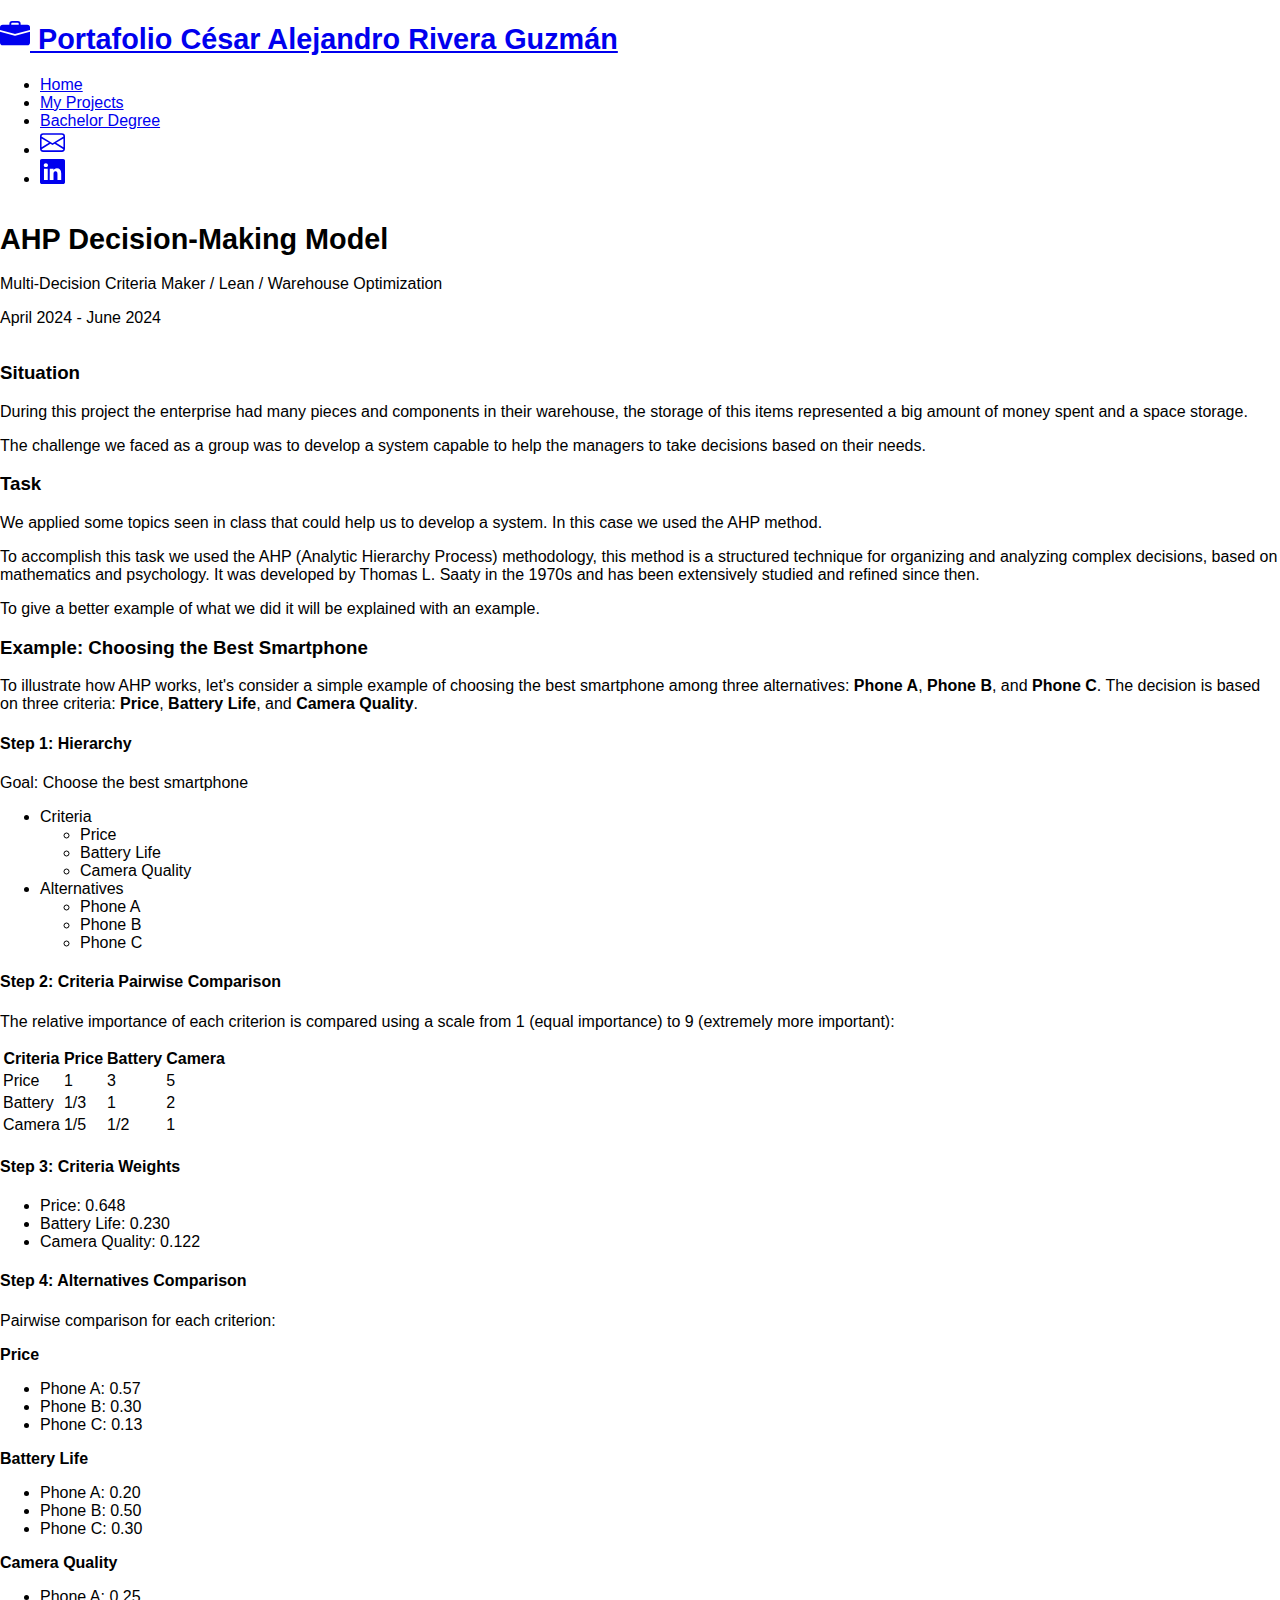
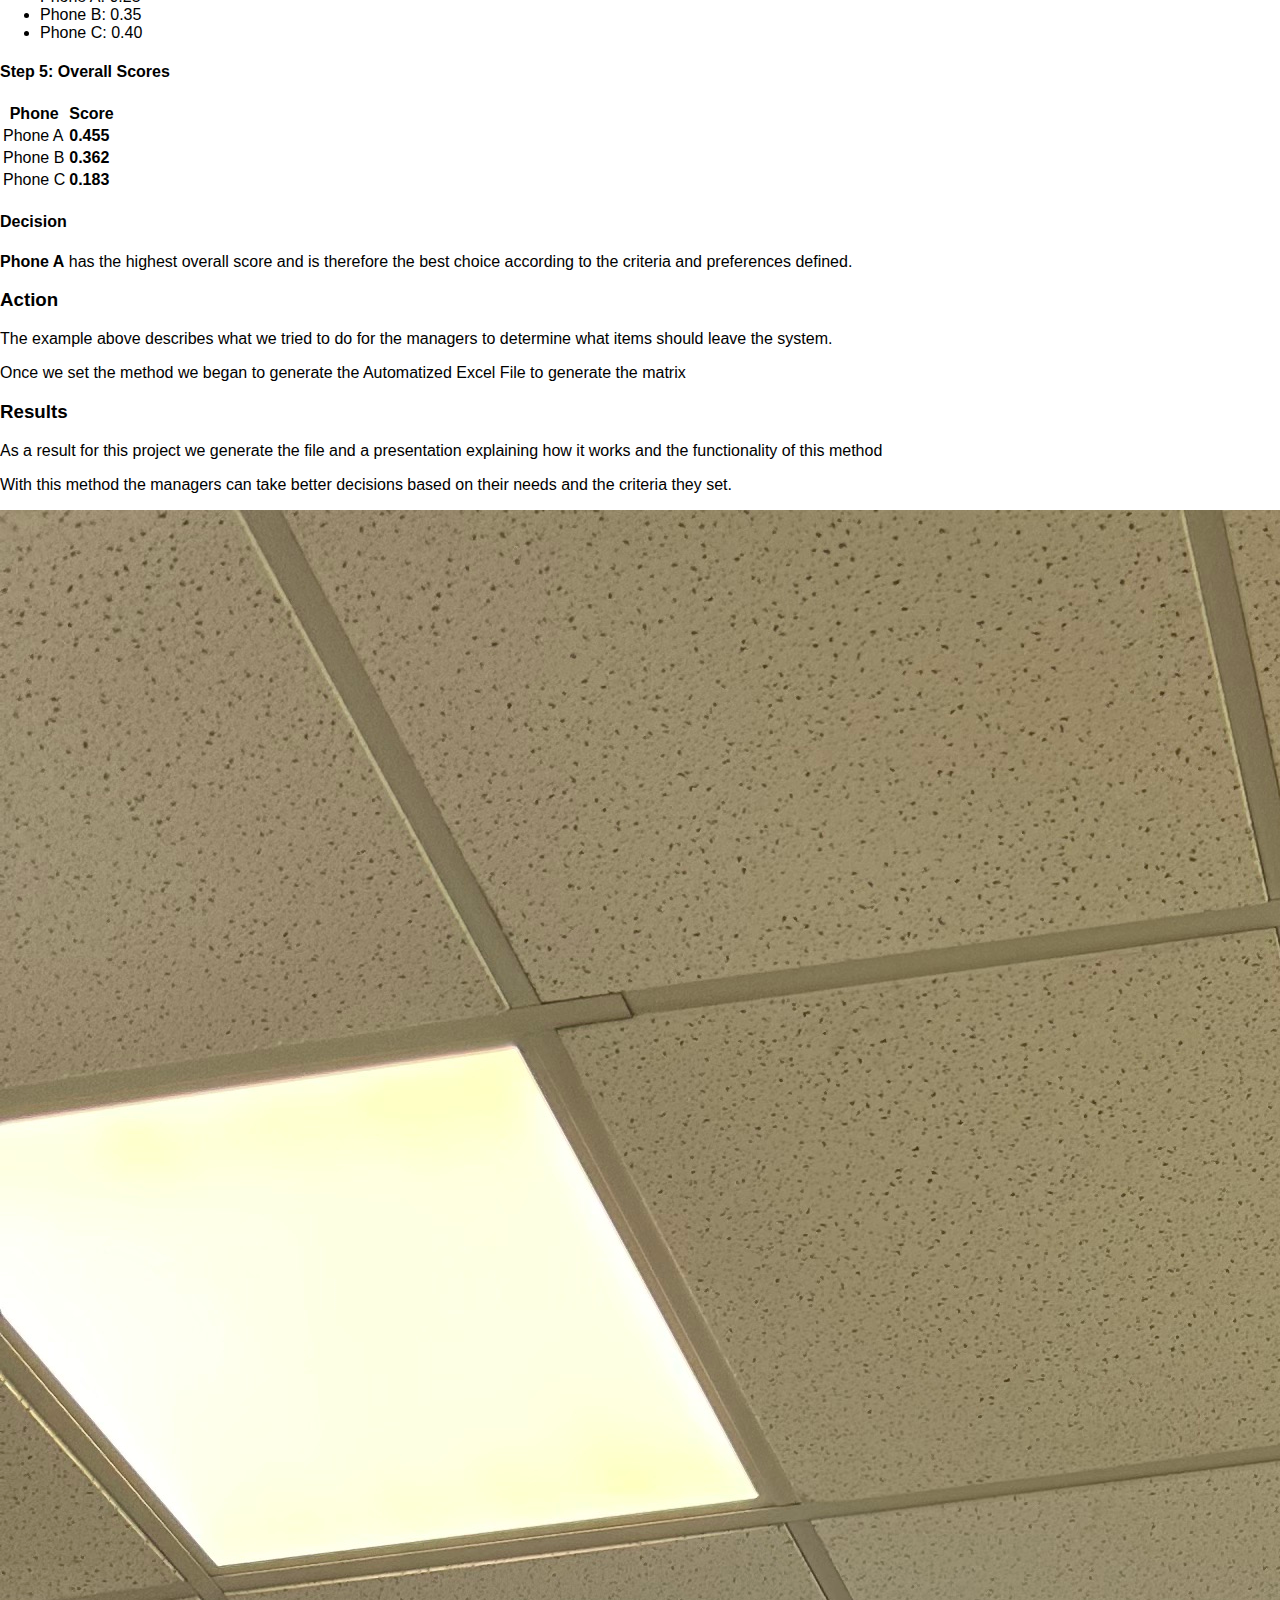
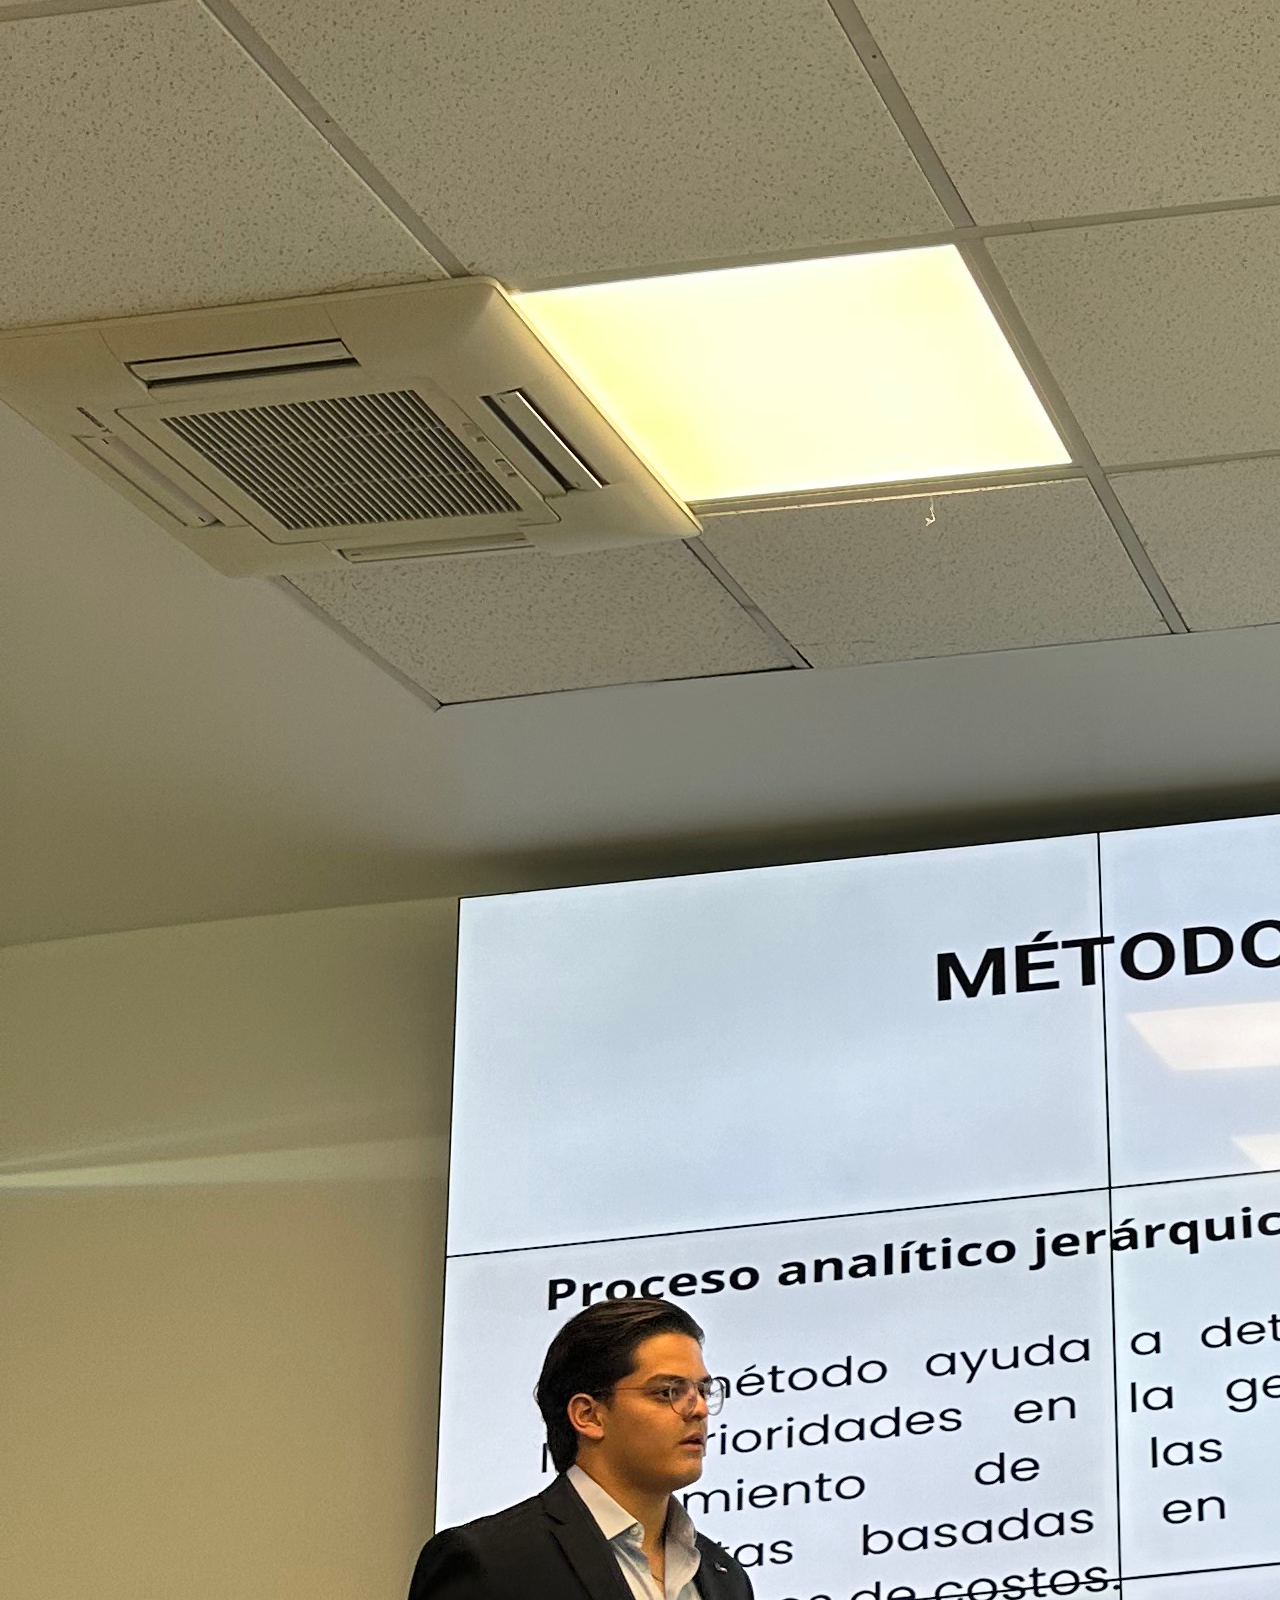
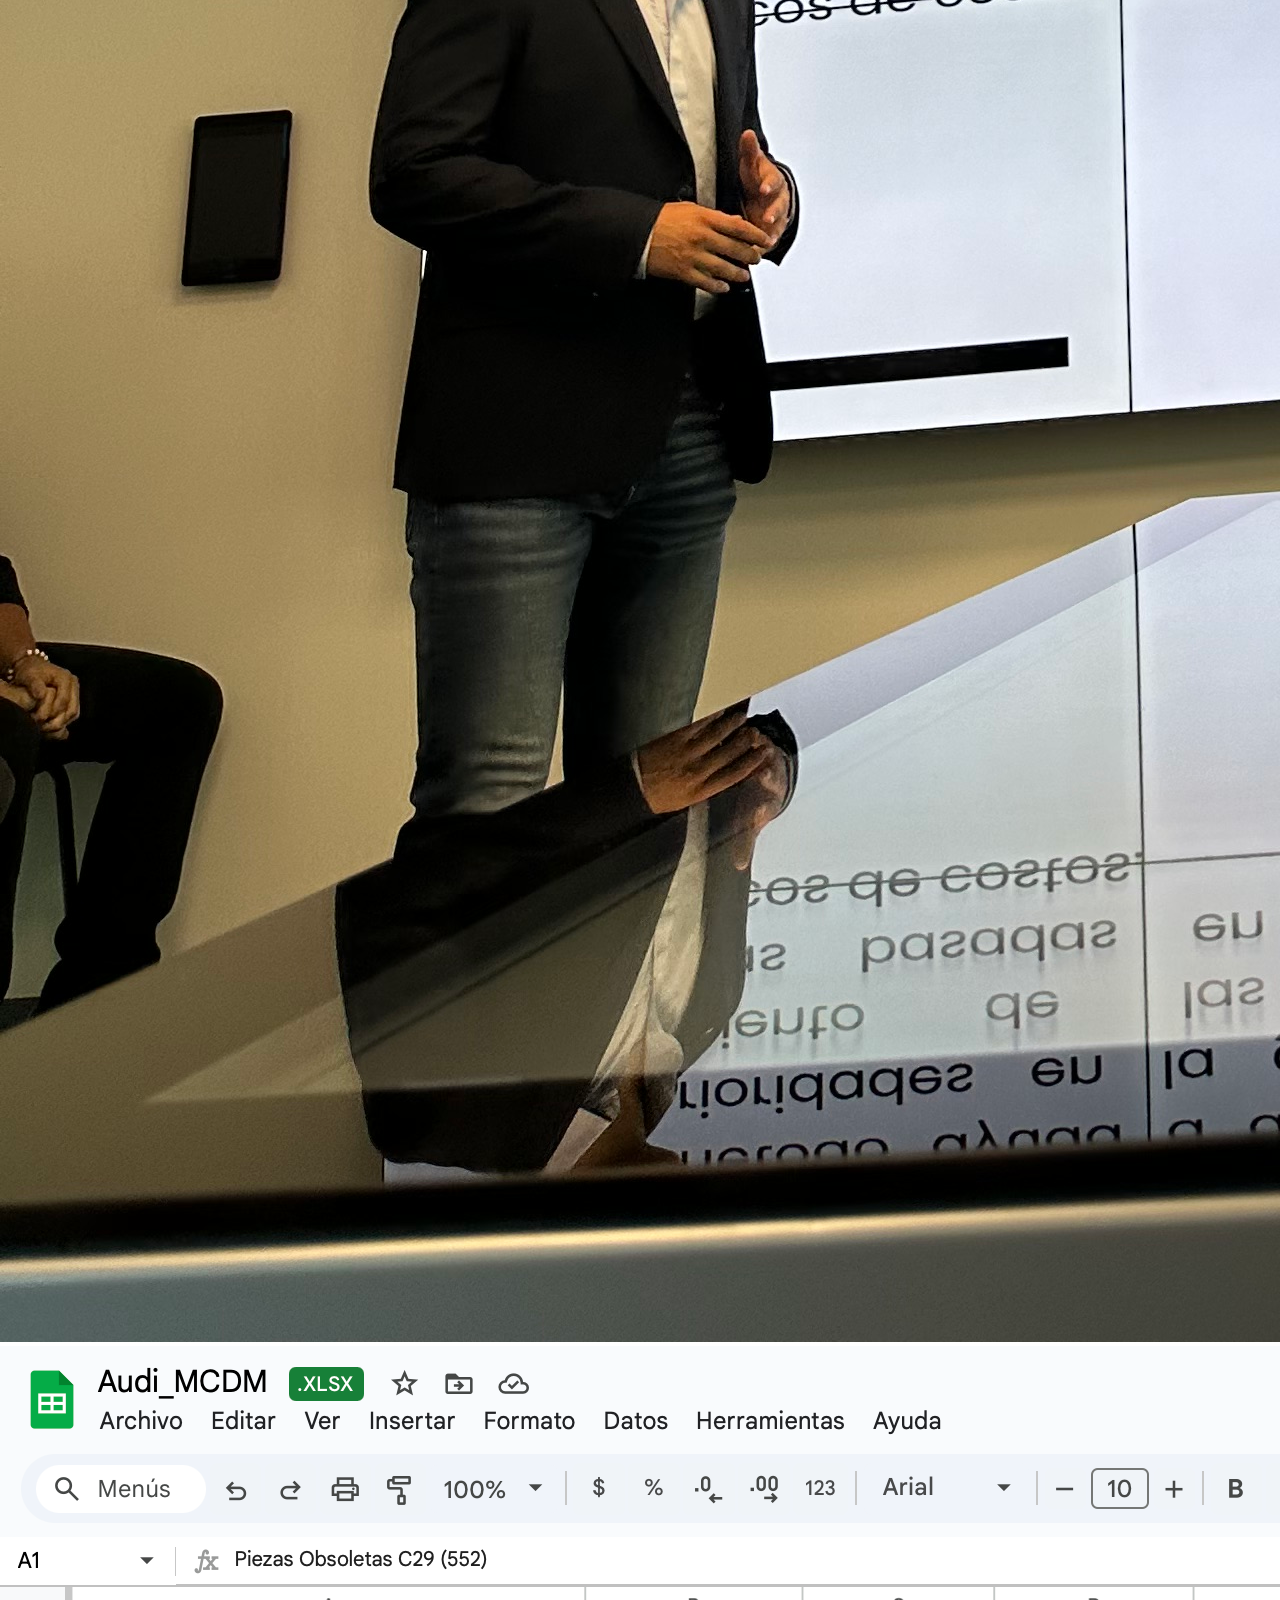
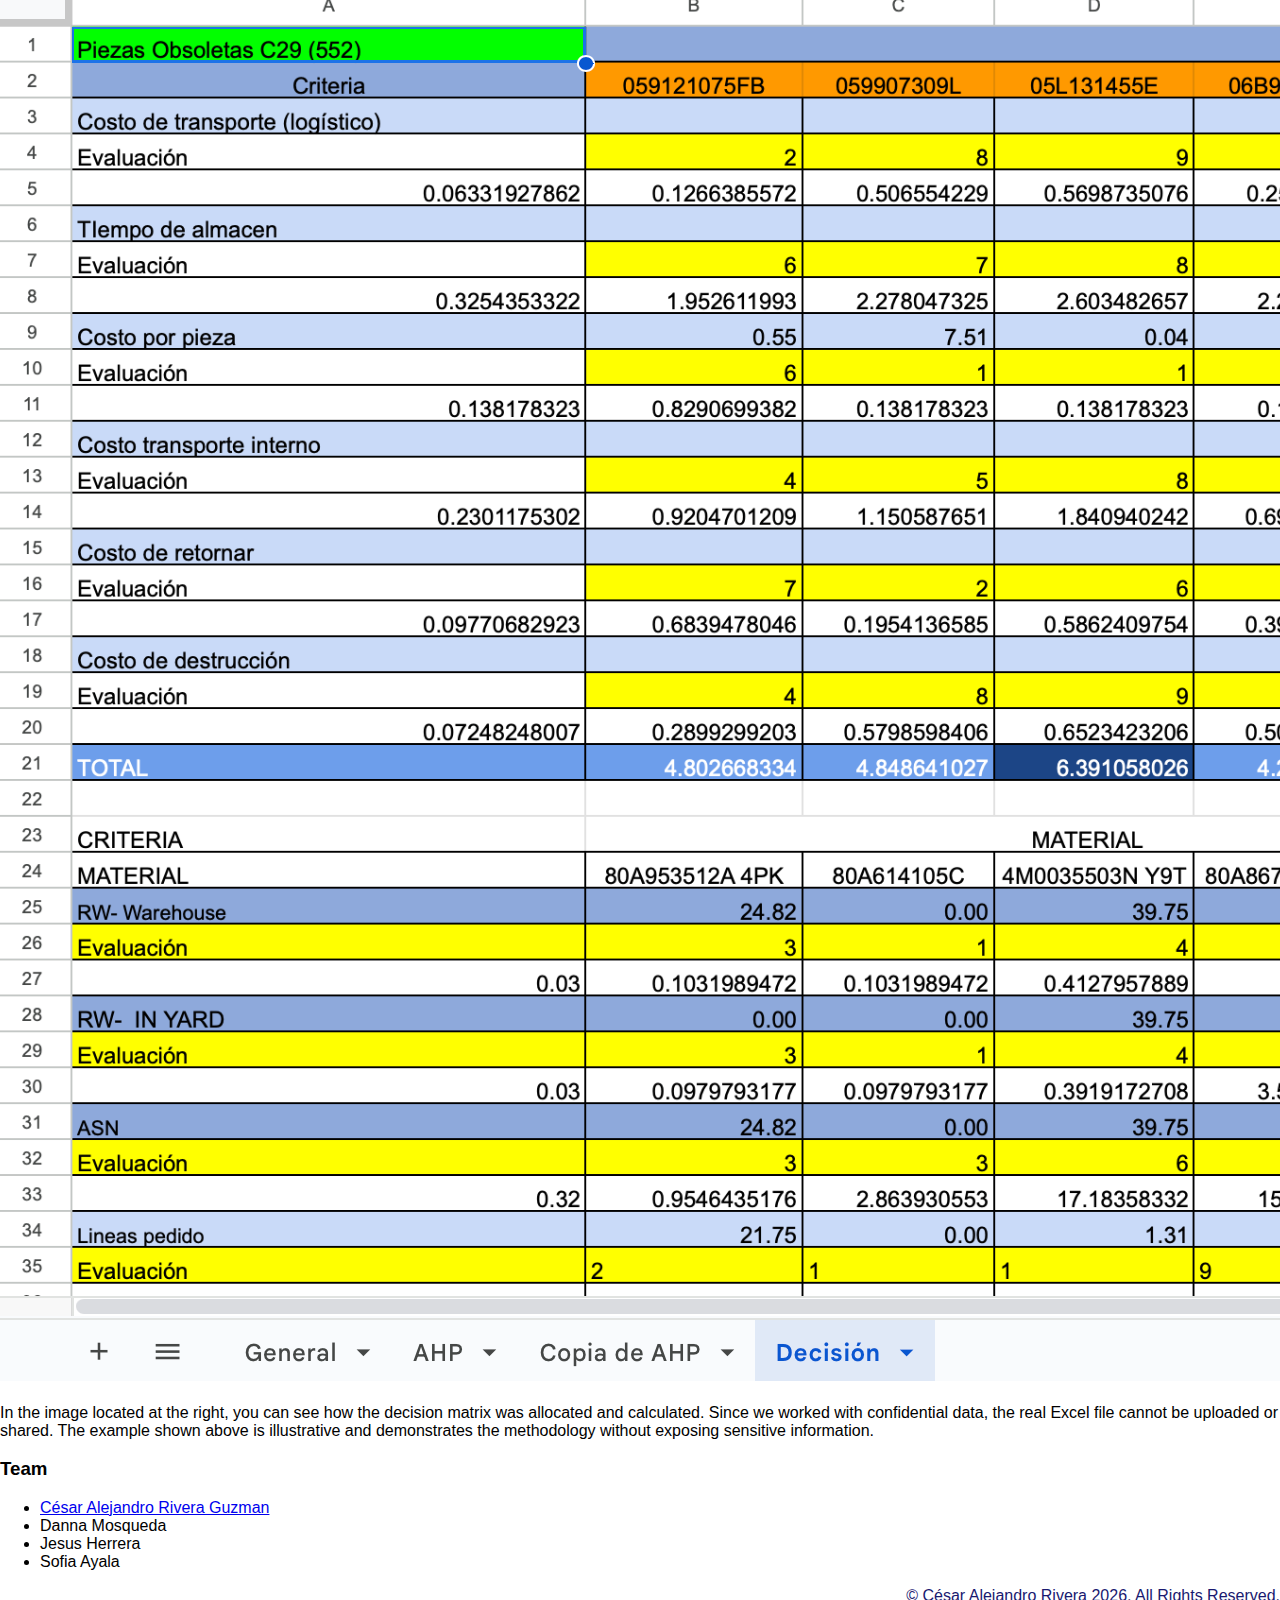
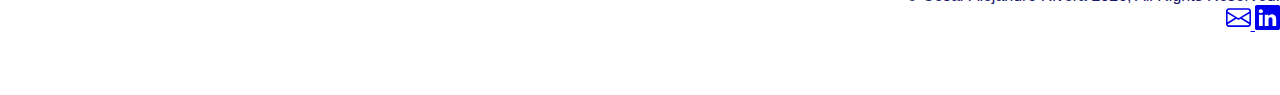
<file: public/ahp.html>
<!DOCTYPE html>
<html lang="en">
<head>
    <meta charset="UTF-8">
    <meta name="viewport" content="width=device-width, initial-scale=1.0">
    <title>Portafolio César Rivera</title>
    <link href="https://cdn.jsdelivr.net/npm/bootstrap@5.3.8/dist/css/bootstrap.min.css" rel="stylesheet" integrity="sha384-sRIl4kxILFvY47J16cr9ZwB07vP4J8+LH7qKQnuqkuIAvNWLzeN8tE5YBujZqJLB" crossorigin="anonymous">
    <link rel="stylesheet" href="/style.css">
    <link rel="preconnect" href="https://fonts.googleapis.com">
<link rel="preconnect" href="https://fonts.gstatic.com" crossorigin>
<link href="https://fonts.googleapis.com/css2?family=Libertinus+Keyboard&family=Manjari:wght@100;400;700&family=Roboto:wdth,wght@86.9,340&display=swap" rel="stylesheet">
<script src="https://cdn.jsdelivr.net/npm/bootstrap@5.3.3/dist/js/bootstrap.bundle.min.js"></script>
</head>

<body>
  
  <!-- Header -->
  
  <div id="header" class="main">
    <header class="text-bg-dark py-2">
      <div class="container">
        <div class="d-flex flex-column flex-lg-row align-items-center justify-content-between gap-2">
  
          <!-- Brand -->
          <a href="../index.html"
             class="d-flex align-items-center justify-content-center justify-content-lg-start text-white text-decoration-none">
            <h1 class="m-0">
              <svg xmlns="http://www.w3.org/2000/svg" height="30" fill="currentColor" class="bi bi-briefcase-fill" viewBox="0 0 16 16">
                <path d="M6.5 1A1.5 1.5 0 0 0 5 2.5V3H1.5A1.5 1.5 0 0 0 0 4.5v1.384l7.614 2.03a1.5 1.5 0 0 0 .772 0L16 5.884V4.5A1.5 1.5 0 0 0 14.5 3H11v-.5A1.5 1.5 0 0 0 9.5 1zm0 1h3a.5.5 0 0 1 .5.5V3H6v-.5a.5.5 0 0 1 .5-.5"/>
                <path d="M0 12.5A1.5 1.5 0 0 0 1.5 14h13a1.5 1.5 0 0 0 1.5-1.5V6.85L8.129 8.947a.5.5 0 0 1-.258 0L0 6.85z"/>
              </svg>
              Portafolio César Alejandro Rivera Guzmán
            </h1>
          </a>
  
          <!-- Nav -->
          <ul class="nav justify-content-center justify-content-lg-end flex-wrap mb-0">
            <li><a href="../index.html" class="nav-link px-2 text-secondary">Home</a></li>
            <li><a href="../public/myprojects.html" class="nav-link px-2 text-white">My Projects</a></li>
            <li><a href="https://certificados.tec.mx/certificate/55b103a03be0598cb6bc1d55b0b49b9d" class="nav-link px-2 text-white">Bachelor Degree</a></li>
  
            <li>
              <a href="mailto:cesar.rivguz@gmail.com" class="nav-link px-2 text-white">
                <svg xmlns="http://www.w3.org/2000/svg" height="25" fill="currentColor" class="bi bi-envelope" viewBox="0 0 16 16">
                  <path d="M0 4a2 2 0 0 1 2-2h12a2 2 0 0 1 2 2v8a2 2 0 0 1-2 2H2a2 2 0 0 1-2-2zm2-1a1 1 0 0 0-1 1v.217l7 4.2 7-4.2V4a1 1 0 0 0-1-1zm13 2.383-4.708 2.825L15 11.105zm-.034 6.876-5.64-3.471L8 9.583l-1.326-.795-5.64 3.47A1 1 0 0 0 2 13h12a1 1 0 0 0 .966-.741M1 11.105l4.708-2.897L1 5.383z"/>
                </svg>
              </a>
            </li>
  
            <li>
              <a href="https://www.linkedin.com/in/cesarrivguz/" class="nav-link px-2 text-white">
                <svg xmlns="http://www.w3.org/2000/svg" height="25" fill="currentColor" class="bi bi-linkedin" viewBox="0 0 16 16">
                  <path d="M0 1.146C0 .513.526 0 1.175 0h13.65C15.474 0 16 .513 16 1.146v13.708c0 .633-.526 1.146-1.175 1.146H1.175C.526 16 0 15.487 0 14.854zm4.943 12.248V6.169H2.542v7.225zm-1.2-8.212c.837 0 1.358-.554 1.358-1.248-.015-.709-.52-1.248-1.342-1.248S2.4 3.226 2.4 3.934c0 .694.521 1.248 1.327 1.248zm4.908 8.212V9.359c0-.216.016-.432.08-.586.173-.431.568-.878 1.232-.878.869 0 1.216.662 1.216 1.634v3.865h2.401V9.25c0-2.22-1.184-3.252-2.764-3.252-1.274 0-1.845.7-2.165 1.193v.025h-.016l.016-.025V6.169h-2.4c.03.678 0 7.225 0 7.225z"/>
                </svg>
              </a>
            </li>
          </ul>
  
        </div>
      </div>
    </header>
  </div>

                     <!-- HERO SECTION -->
                     <div class="container-fluid bg-light py-5 mb-5 shadow-sm">
                        <div class="container text-center">
                          <h1 class="display-5 fw-bold">
                            AHP Decision-Making Model
                          </h1>
                          <p class="lead text-muted">
                            Multi-Decision Criteria Maker / Lean / Warehouse Optimization
                          </p>
                          <p class="text-secondary">April 2024 - June 2024</p>
                        </div>
                      </div>
                      
  <div class="container mb-5">
    <div class="row g-4">
  
      <!-- Situation -->
      <div class="col-12">
        <div class="p-4 bg-white rounded-4 shadow-sm">
          <h3 class="fw-bold mb-3">Situation</h3>
          <p>During this project the enterprise had many pieces and components in their warehouse, the storage of this items represented a big amount of money spent and a space storage.</p>
          <p class="mb-0">The challenge we faced as a group was to develop a system capable to help the managers to take decisions based on their needs.</p>
        </div>
      </div>
  
      <!-- Task -->
      <div class="col-12">
        <div class="p-4 bg-white rounded-4 shadow-sm">
          <h3 class="fw-bold mb-3">Task</h3>
          <p>We applied some topics seen in class that could help us to develop a system. In this case we used the AHP method.</p>
          <p>To accomplish this task we used the AHP (Analytic Hierarchy Process) methodology, this method is a structured technique for organizing and analyzing complex decisions, based on mathematics and psychology. It was developed by Thomas L. Saaty in the 1970s and has been extensively studied and refined since then.</p>
          <p>To give a better example of what we did it will be explained with an example.</p>
  
          <h3 class="fw-bold mt-4">Example: Choosing the Best Smartphone</h3>
          <p>To illustrate how AHP works, let's consider a simple example of choosing the best smartphone among three alternatives: <strong>Phone A</strong>, <strong>Phone B</strong>, and <strong>Phone C</strong>. The decision is based on three criteria: <strong>Price</strong>, <strong>Battery Life</strong>, and <strong>Camera Quality</strong>.</p>
  
          <h4 class="fw-bold mt-3">Step 1: Hierarchy</h4>
          <p>Goal: Choose the best smartphone</p>
          <ul>
            <li>Criteria
              <ul>
                <li>Price</li>
                <li>Battery Life</li>
                <li>Camera Quality</li>
              </ul>
            </li>
            <li>Alternatives
              <ul>
                <li>Phone A</li>
                <li>Phone B</li>
                <li>Phone C</li>
              </ul>
            </li>
          </ul>
  
          <h4 class="fw-bold mt-3">Step 2: Criteria Pairwise Comparison</h4>
          <p>The relative importance of each criterion is compared using a scale from 1 (equal importance) to 9 (extremely more important):</p>
  
          <!-- Responsive table wrapper -->
          <div class="table-responsive">
            <table class="table table-bordered align-middle">
              <thead class="table-light">
                <tr>
                  <th>Criteria</th>
                  <th>Price</th>
                  <th>Battery</th>
                  <th>Camera</th>
                </tr>
              </thead>
              <tbody>
                <tr>
                  <td>Price</td>
                  <td>1</td>
                  <td>3</td>
                  <td>5</td>
                </tr>
                <tr>
                  <td>Battery</td>
                  <td>1/3</td>
                  <td>1</td>
                  <td>2</td>
                </tr>
                <tr>
                  <td>Camera</td>
                  <td>1/5</td>
                  <td>1/2</td>
                  <td>1</td>
                </tr>
              </tbody>
            </table>
          </div>
  
          <h4 class="fw-bold mt-3">Step 3: Criteria Weights</h4>
          <ul>
            <li>Price: 0.648</li>
            <li>Battery Life: 0.230</li>
            <li>Camera Quality: 0.122</li>
          </ul>
  
          <h4 class="fw-bold mt-3">Step 4: Alternatives Comparison</h4>
          <p>Pairwise comparison for each criterion:</p>
  
          <strong>Price</strong>
          <ul>
            <li>Phone A: 0.57</li>
            <li>Phone B: 0.30</li>
            <li>Phone C: 0.13</li>
          </ul>
  
          <strong>Battery Life</strong>
          <ul>
            <li>Phone A: 0.20</li>
            <li>Phone B: 0.50</li>
            <li>Phone C: 0.30</li>
          </ul>
  
          <strong>Camera Quality</strong>
          <ul>
            <li>Phone A: 0.25</li>
            <li>Phone B: 0.35</li>
            <li>Phone C: 0.40</li>
          </ul>
  
          <h4 class="fw-bold mt-3">Step 5: Overall Scores</h4>
  
          <div class="table-responsive">
            <table class="table table-bordered align-middle">
              <thead class="table-light">
                <tr>
                  <th>Phone</th>
                  <th>Score</th>
                </tr>
              </thead>
              <tbody>
                <tr>
                  <td>Phone A</td>
                  <td><strong>0.455</strong></td>
                </tr>
                <tr>
                  <td>Phone B</td>
                  <td><strong>0.362</strong></td>
                </tr>
                <tr>
                  <td>Phone C</td>
                  <td><strong>0.183</strong></td>
                </tr>
              </tbody>
            </table>
          </div>
  
          <h4 class="fw-bold mt-3">Decision</h4>
          <p class="mb-0"><strong>Phone A</strong> has the highest overall score and is therefore the best choice according to the criteria and preferences defined.</p>
        </div>
      </div>
  
      <!-- Action -->
      <div class="col-12 col-lg-6">
        <div class="p-4 bg-white rounded-4 shadow-sm h-100">
          <h3 class="fw-bold mb-3">Action</h3>
          <p>The example above describes what we tried to do for the managers to determine what items should leave the system.</p>
          <p class="mb-0">Once we set the method we began to generate the Automatized Excel File to generate the matrix</p>
        </div>
      </div>
  
      <!-- Results -->
      <div class="col-12 col-lg-6">
        <div class="p-4 bg-white rounded-4 shadow-sm h-100">
          <h3 class="fw-bold mb-3">Results</h3>
          <p>As a result for this project we generate the file and a presentation explaining how it works and the functionality of this method</p>
          <p class="mb-0">With this method the managers can take better decisions based on their needs and the criteria they set.</p>
        </div>
      </div>
  
     <!-- Images -->
<div class="col-12">
    <div class="p-4 bg-white rounded-4 shadow-sm">
  
      <div class="row g-3">
  
        <!-- Image 1 -->
        <div class="col-12 col-lg-6">
          <div class="ratio ratio-4x3">
            <img src="../assets/images/Audi/AHP/IMG_6325.jpeg"
                 class="img-fluid rounded shadow-sm w-100 h-100 object-fit-cover"
                 alt="AHP Decision Matrix"
                 style="cursor:pointer;"
                 data-bs-toggle="modal"
                 data-bs-target="#imageModal"
                 onclick="openImage(this.src)">
          </div>
        </div>
  
        <!-- Image 2 -->
        <div class="col-12 col-lg-6">
          <div class="ratio ratio-4x3">
            <img src="../assets/images/Audi/AHP/MatrizAHP.png"
                 class="img-fluid rounded shadow-sm w-100 h-100 object-fit-cover"
                 alt="AHP Decision Matrix"
                 style="cursor:pointer;"
                 data-bs-toggle="modal"
                 data-bs-target="#imageModal"
                 onclick="openImage(this.src)">
          </div>
        </div>
  
      </div>
  
      <p class="mt-4 mb-0">
        In the image located at the right, you can see how the decision matrix was allocated and calculated. Since we worked with confidential data, the real Excel file cannot be uploaded or shared. The example shown above is illustrative and demonstrates the methodology without exposing sensitive information.
      </p>
  
    </div>
  </div>
  
  
      <!-- Team -->
      <div class="col-12">
        <div class="p-4 bg-light rounded-4 shadow-sm">
          <h3 class="fw-bold mb-3">Team</h3>
          <ul class="mb-0">
            <li><a href="https://www.linkedin.com/in/cesarrivguz/" target="_blank">César Alejandro Rivera Guzman</a></li>
            <li>Danna Mosqueda</li>
            <li>Jesus Herrera</li>
            <li>Sofia Ayala</li>
          </ul>
        </div>
      </div>
  
    </div>
  </div>
  </div>

 <footer class="bg-dark text-white py-0">
  <div class="container">
    <div class="d-flex align-items-center justify-content-between" style="height: 90px;">

      <!-- Left Side -->
      <span class="m-0">
        © César Alejandro Rivera 2026, All Rights Reserved.
      </span>

      <!-- Right Side Icons -->
      <div class="d-flex align-items-center">

        <a href="mailto:cesar.rivguz@gmail.com" class="nav-link px-2 text-white">
            <svg xmlns="http://www.w3.org/2000/svg" height="25" fill="currentColor" class="bi bi-envelope" viewBox="0 0 16 16">
              <path d="M0 4a2 2 0 0 1 2-2h12a2 2 0 0 1 2 2v8a2 2 0 0 1-2 2H2a2 2 0 0 1-2-2zm2-1a1 1 0 0 0-1 1v.217l7 4.2 7-4.2V4a1 1 0 0 0-1-1zm13 2.383-4.708 2.825L15 11.105zm-.034 6.876-5.64-3.471L8 9.583l-1.326-.795-5.64 3.47A1 1 0 0 0 2 13h12a1 1 0 0 0 .966-.741M1 11.105l4.708-2.897L1 5.383z"/>
            </svg>
          </a>

          <a href="https://www.linkedin.com/in/cesarrivguz/" class="nav-link px-2 text-white">
            <svg xmlns="http://www.w3.org/2000/svg" height="25" fill="currentColor" class="bi bi-linkedin" viewBox="0 0 16 16">
              <path d="M0 1.146C0 .513.526 0 1.175 0h13.65C15.474 0 16 .513 16 1.146v13.708c0 .633-.526 1.146-1.175 1.146H1.175C.526 16 0 15.487 0 14.854zm4.943 12.248V6.169H2.542v7.225zm-1.2-8.212c.837 0 1.358-.554 1.358-1.248-.015-.709-.52-1.248-1.342-1.248S2.4 3.226 2.4 3.934c0 .694.521 1.248 1.327 1.248zm4.908 8.212V9.359c0-.216.016-.432.08-.586.173-.431.568-.878 1.232-.878.869 0 1.216.662 1.216 1.634v3.865h2.401V9.25c0-2.22-1.184-3.252-2.764-3.252-1.274 0-1.845.7-2.165 1.193v.025h-.016l.016-.025V6.169h-2.4c.03.678 0 7.225 0 7.225z"/>
            </svg>
          </a>

      </div>

    </div>
  </div>
</footer>

<!-- Image Zoom Modal -->
<div class="modal fade" id="imageModal" tabindex="-1">
    <div class="modal-dialog modal-dialog-centered modal-xl">
      <div class="modal-content bg-transparent border-0">
        <div class="modal-body text-center">
          <img id="modalImage"
               class="img-fluid rounded shadow">
        </div>
      </div>
    </div>
  </div>

</body>
<script>
    function openImage(src) {
      document.getElementById("modalImage").src = src;
    }
  </script>
  

  </html>
</file>
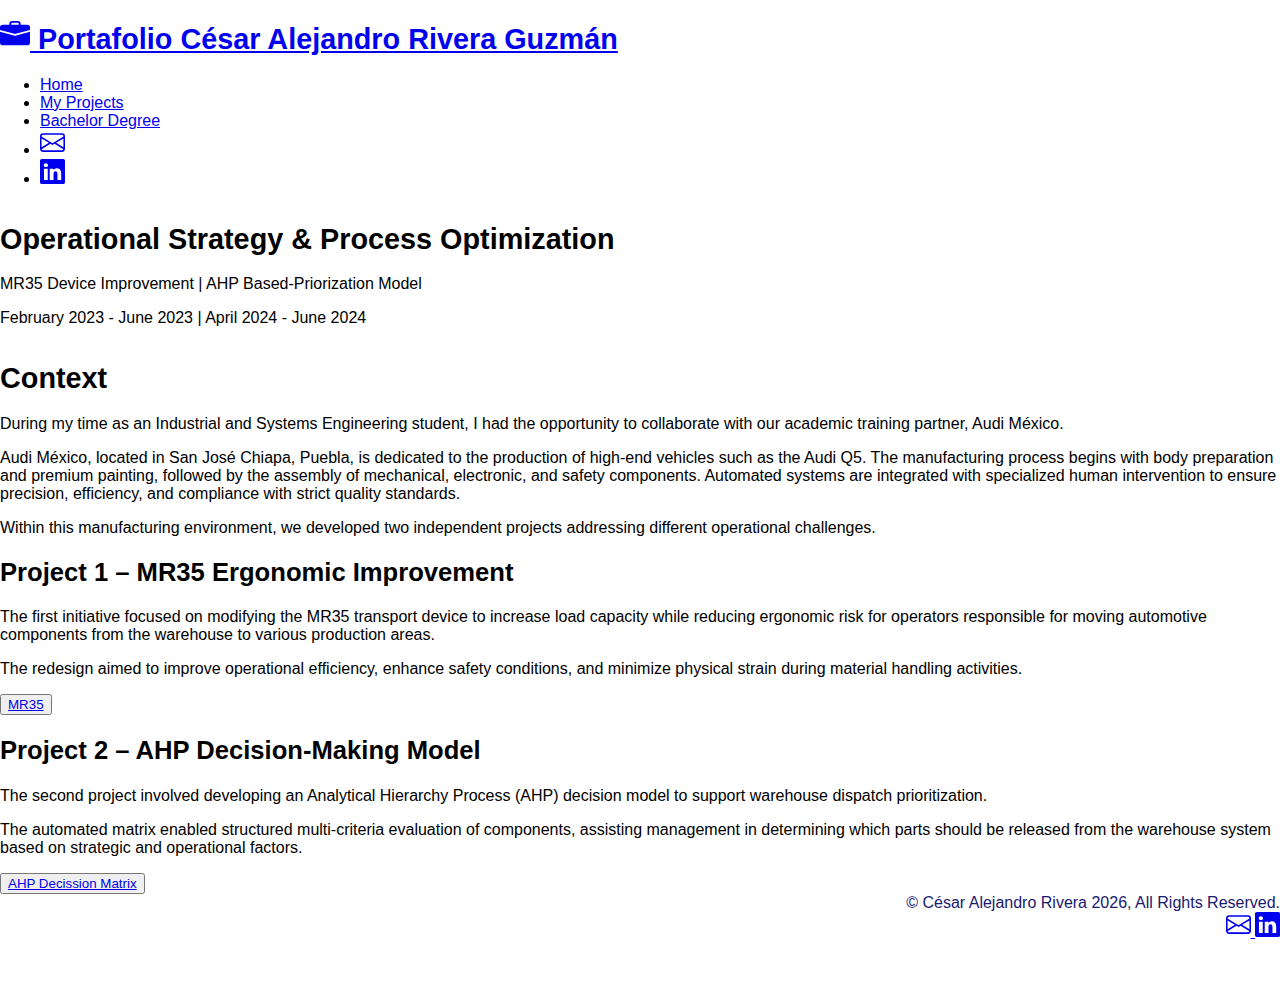
<file: public/audi.html>
<!DOCTYPE html>
<html lang="en">
<head>
    <meta charset="UTF-8">
    <meta name="viewport" content="width=device-width, initial-scale=1.0">
    <title>Portafolio César Rivera</title>
    <link href="https://cdn.jsdelivr.net/npm/bootstrap@5.3.8/dist/css/bootstrap.min.css" rel="stylesheet" integrity="sha384-sRIl4kxILFvY47J16cr9ZwB07vP4J8+LH7qKQnuqkuIAvNWLzeN8tE5YBujZqJLB" crossorigin="anonymous">
    <link rel="stylesheet" href="/style.css">
    <link rel="preconnect" href="https://fonts.googleapis.com">
<link rel="preconnect" href="https://fonts.gstatic.com" crossorigin>
<link href="https://fonts.googleapis.com/css2?family=Libertinus+Keyboard&family=Manjari:wght@100;400;700&family=Roboto:wdth,wght@86.9,340&display=swap" rel="stylesheet">
<script src="https://cdn.jsdelivr.net/npm/bootstrap@5.3.3/dist/js/bootstrap.bundle.min.js"></script>
</head>

<body>
  
  <!-- Header -->
  
  <div id="header" class="main">
    <header class="text-bg-dark py-2">
      <div class="container">
        <div class="d-flex flex-column flex-lg-row align-items-center justify-content-between gap-2">
  
          <!-- Brand -->
          <a href="../index.html"
             class="d-flex align-items-center justify-content-center justify-content-lg-start text-white text-decoration-none">
            <h1 class="m-0">
              <svg xmlns="http://www.w3.org/2000/svg" height="30" fill="currentColor" class="bi bi-briefcase-fill" viewBox="0 0 16 16">
                <path d="M6.5 1A1.5 1.5 0 0 0 5 2.5V3H1.5A1.5 1.5 0 0 0 0 4.5v1.384l7.614 2.03a1.5 1.5 0 0 0 .772 0L16 5.884V4.5A1.5 1.5 0 0 0 14.5 3H11v-.5A1.5 1.5 0 0 0 9.5 1zm0 1h3a.5.5 0 0 1 .5.5V3H6v-.5a.5.5 0 0 1 .5-.5"/>
                <path d="M0 12.5A1.5 1.5 0 0 0 1.5 14h13a1.5 1.5 0 0 0 1.5-1.5V6.85L8.129 8.947a.5.5 0 0 1-.258 0L0 6.85z"/>
              </svg>
              Portafolio César Alejandro Rivera Guzmán
            </h1>
          </a>
  
          <!-- Nav -->
          <ul class="nav justify-content-center justify-content-lg-end flex-wrap mb-0">
            <li><a href="../index.html" class="nav-link px-2 text-secondary">Home</a></li>
            <li><a href="../public/myprojects.html" class="nav-link px-2 text-white">My Projects</a></li>
            <li><a href="https://certificados.tec.mx/certificate/55b103a03be0598cb6bc1d55b0b49b9d" class="nav-link px-2 text-white">Bachelor Degree</a></li>
  
            <li>
              <a href="mailto:cesar.rivguz@gmail.com" class="nav-link px-2 text-white">
                <svg xmlns="http://www.w3.org/2000/svg" height="25" fill="currentColor" class="bi bi-envelope" viewBox="0 0 16 16">
                  <path d="M0 4a2 2 0 0 1 2-2h12a2 2 0 0 1 2 2v8a2 2 0 0 1-2 2H2a2 2 0 0 1-2-2zm2-1a1 1 0 0 0-1 1v.217l7 4.2 7-4.2V4a1 1 0 0 0-1-1zm13 2.383-4.708 2.825L15 11.105zm-.034 6.876-5.64-3.471L8 9.583l-1.326-.795-5.64 3.47A1 1 0 0 0 2 13h12a1 1 0 0 0 .966-.741M1 11.105l4.708-2.897L1 5.383z"/>
                </svg>
              </a>
            </li>
  
            <li>
              <a href="https://www.linkedin.com/in/cesarrivguz/" class="nav-link px-2 text-white">
                <svg xmlns="http://www.w3.org/2000/svg" height="25" fill="currentColor" class="bi bi-linkedin" viewBox="0 0 16 16">
                  <path d="M0 1.146C0 .513.526 0 1.175 0h13.65C15.474 0 16 .513 16 1.146v13.708c0 .633-.526 1.146-1.175 1.146H1.175C.526 16 0 15.487 0 14.854zm4.943 12.248V6.169H2.542v7.225zm-1.2-8.212c.837 0 1.358-.554 1.358-1.248-.015-.709-.52-1.248-1.342-1.248S2.4 3.226 2.4 3.934c0 .694.521 1.248 1.327 1.248zm4.908 8.212V9.359c0-.216.016-.432.08-.586.173-.431.568-.878 1.232-.878.869 0 1.216.662 1.216 1.634v3.865h2.401V9.25c0-2.22-1.184-3.252-2.764-3.252-1.274 0-1.845.7-2.165 1.193v.025h-.016l.016-.025V6.169h-2.4c.03.678 0 7.225 0 7.225z"/>
                </svg>
              </a>
            </li>
          </ul>
  
        </div>
      </div>
    </header>
  </div>
                        <!-- HERO SECTION -->
                        <div class="container-fluid bg-light py-5 mb-5 shadow-sm">
                          <div class="container text-center">
                            <h1 class="display-5 fw-bold">
                              Operational Strategy & Process Optimization
                            </h1>
                            <p class="lead text-muted">
                              MR35 Device Improvement | AHP Based-Priorization Model
                            </p>
                            <p class="text-secondary">February 2023 - June 2023 | April 2024 - June 2024</p>
                          </div>
                        </div>
                        
                        <div class="container mb-5">
                          <div class="row g-4">
                        
                            <div class="p-5 mb-4 bg-body rounded-3"> <div class="container-fluid py-5"> <h1 class="display-5 fw-bold">Context</h1> <p>
                              During my time as an Industrial and Systems Engineering student, I had the opportunity to collaborate with our academic training partner, Audi México.
                              </p>
                              
                              <p>
                              Audi México, located in San José Chiapa, Puebla, is dedicated to the production of high-end vehicles such as the Audi Q5. The manufacturing process begins with body preparation and premium painting, followed by the assembly of mechanical, electronic, and safety components. Automated systems are integrated with specialized human intervention to ensure precision, efficiency, and compliance with strict quality standards.
                              </p>
                              
                              <p>
                              Within this manufacturing environment, we developed two independent projects addressing different operational challenges.
                              </p>
                              </div> </div></div>
  
  <div class="container mb-5">
    <div class="row g-4">
      

  <div class="row align-items-md-stretch"> <div class="col-md-6"> <div class="h-100 p-5 text-bg-dark rounded-3"> <h2>Project 1 – MR35 Ergonomic Improvement</h2> 
    <p> <p>
      The first initiative focused on modifying the MR35 transport device to increase load capacity while reducing ergonomic risk for operators responsible for moving automotive components from the warehouse to various production areas.
      </p>
      
      <p>
      The redesign aimed to improve operational efficiency, enhance safety conditions, and minimize physical strain during material handling activities.
      </p></p> 
    <button class="btn btn-outline-light" type="button"><a
      href="../public/MR35.html">MR35 </a></button> </div> </div>
    
    <div class="col-md-6"> <div class="h-100 p-5 bg-body-tertiary border rounded-3"> <h2>Project 2 – AHP Decision-Making Model</h2> 
      <p>
        The second project involved developing an Analytical Hierarchy Process (AHP) decision model to support warehouse dispatch prioritization.
        </p>
        
        <p>
        The automated matrix enabled structured multi-criteria evaluation of components, assisting management in determining which parts should be released from the warehouse system based on strategic and operational factors.
        </p>
      <button class="btn btn-outline-secondary" type="button"><a
        href="../public/ahp.html">AHP Decission Matrix </a></button> </div> </div> </div>
    </div>
  </div>
                        </div>
  <!-- Footer -->
  <footer class="bg-dark text-white py-0">
    <div class="container">
      <div class="d-flex align-items-center justify-content-between" style="height: 90px;">
  
        <!-- Left Side -->
        <span class="m-0">
          © César Alejandro Rivera 2026, All Rights Reserved.
        </span>
  
        <!-- Right Side Icons -->
        <div class="d-flex align-items-center">
  
          <a href="mailto:cesar.rivguz@gmail.com" class="nav-link px-2 text-white">
              <svg xmlns="http://www.w3.org/2000/svg" height="25" fill="currentColor" class="bi bi-envelope" viewBox="0 0 16 16">
                <path d="M0 4a2 2 0 0 1 2-2h12a2 2 0 0 1 2 2v8a2 2 0 0 1-2 2H2a2 2 0 0 1-2-2zm2-1a1 1 0 0 0-1 1v.217l7 4.2 7-4.2V4a1 1 0 0 0-1-1zm13 2.383-4.708 2.825L15 11.105zm-.034 6.876-5.64-3.471L8 9.583l-1.326-.795-5.64 3.47A1 1 0 0 0 2 13h12a1 1 0 0 0 .966-.741M1 11.105l4.708-2.897L1 5.383z"/>
              </svg>
            </a>
  
            <a href="https://www.linkedin.com/in/cesarrivguz/" class="nav-link px-2 text-white">
              <svg xmlns="http://www.w3.org/2000/svg" height="25" fill="currentColor" class="bi bi-linkedin" viewBox="0 0 16 16">
                <path d="M0 1.146C0 .513.526 0 1.175 0h13.65C15.474 0 16 .513 16 1.146v13.708c0 .633-.526 1.146-1.175 1.146H1.175C.526 16 0 15.487 0 14.854zm4.943 12.248V6.169H2.542v7.225zm-1.2-8.212c.837 0 1.358-.554 1.358-1.248-.015-.709-.52-1.248-1.342-1.248S2.4 3.226 2.4 3.934c0 .694.521 1.248 1.327 1.248zm4.908 8.212V9.359c0-.216.016-.432.08-.586.173-.431.568-.878 1.232-.878.869 0 1.216.662 1.216 1.634v3.865h2.401V9.25c0-2.22-1.184-3.252-2.764-3.252-1.274 0-1.845.7-2.165 1.193v.025h-.016l.016-.025V6.169h-2.4c.03.678 0 7.225 0 7.225z"/>
              </svg>
            </a>
  
        </div>
  
      </div>
    </div>
  </footer>
</file>
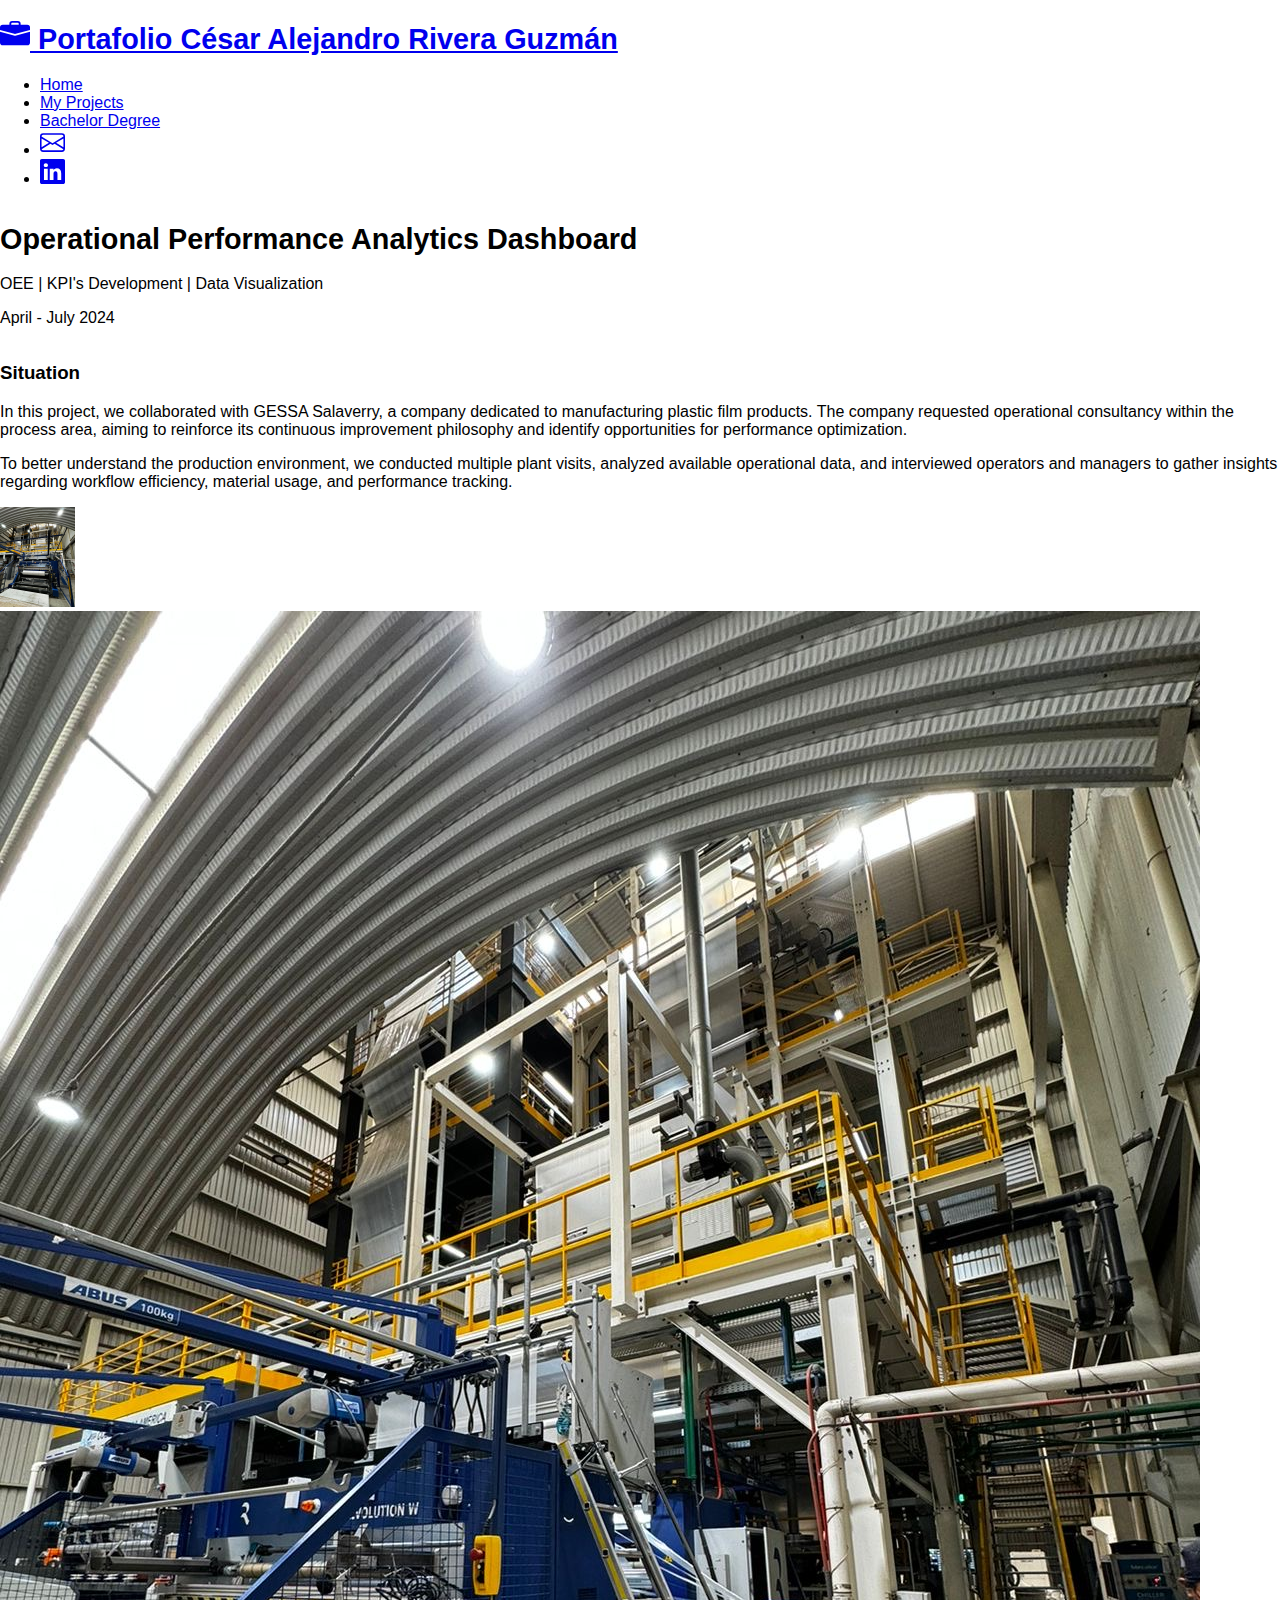
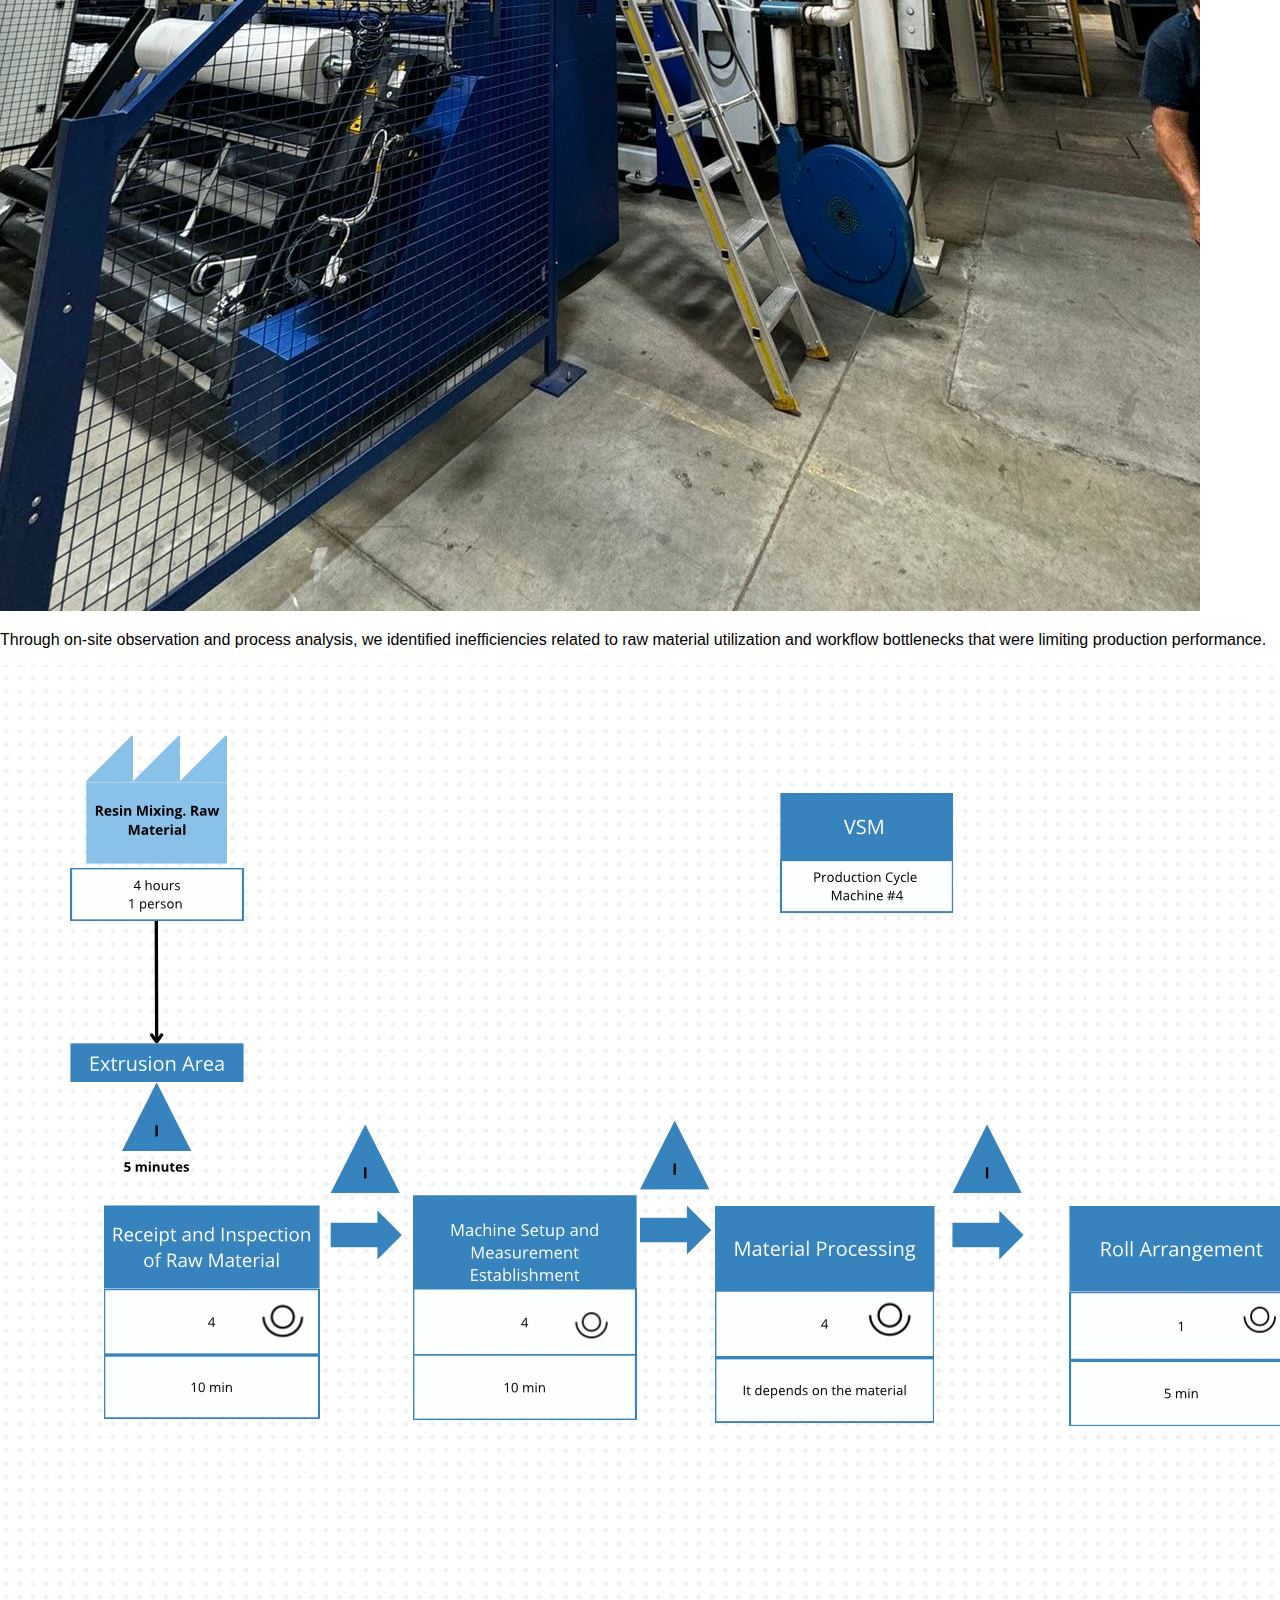
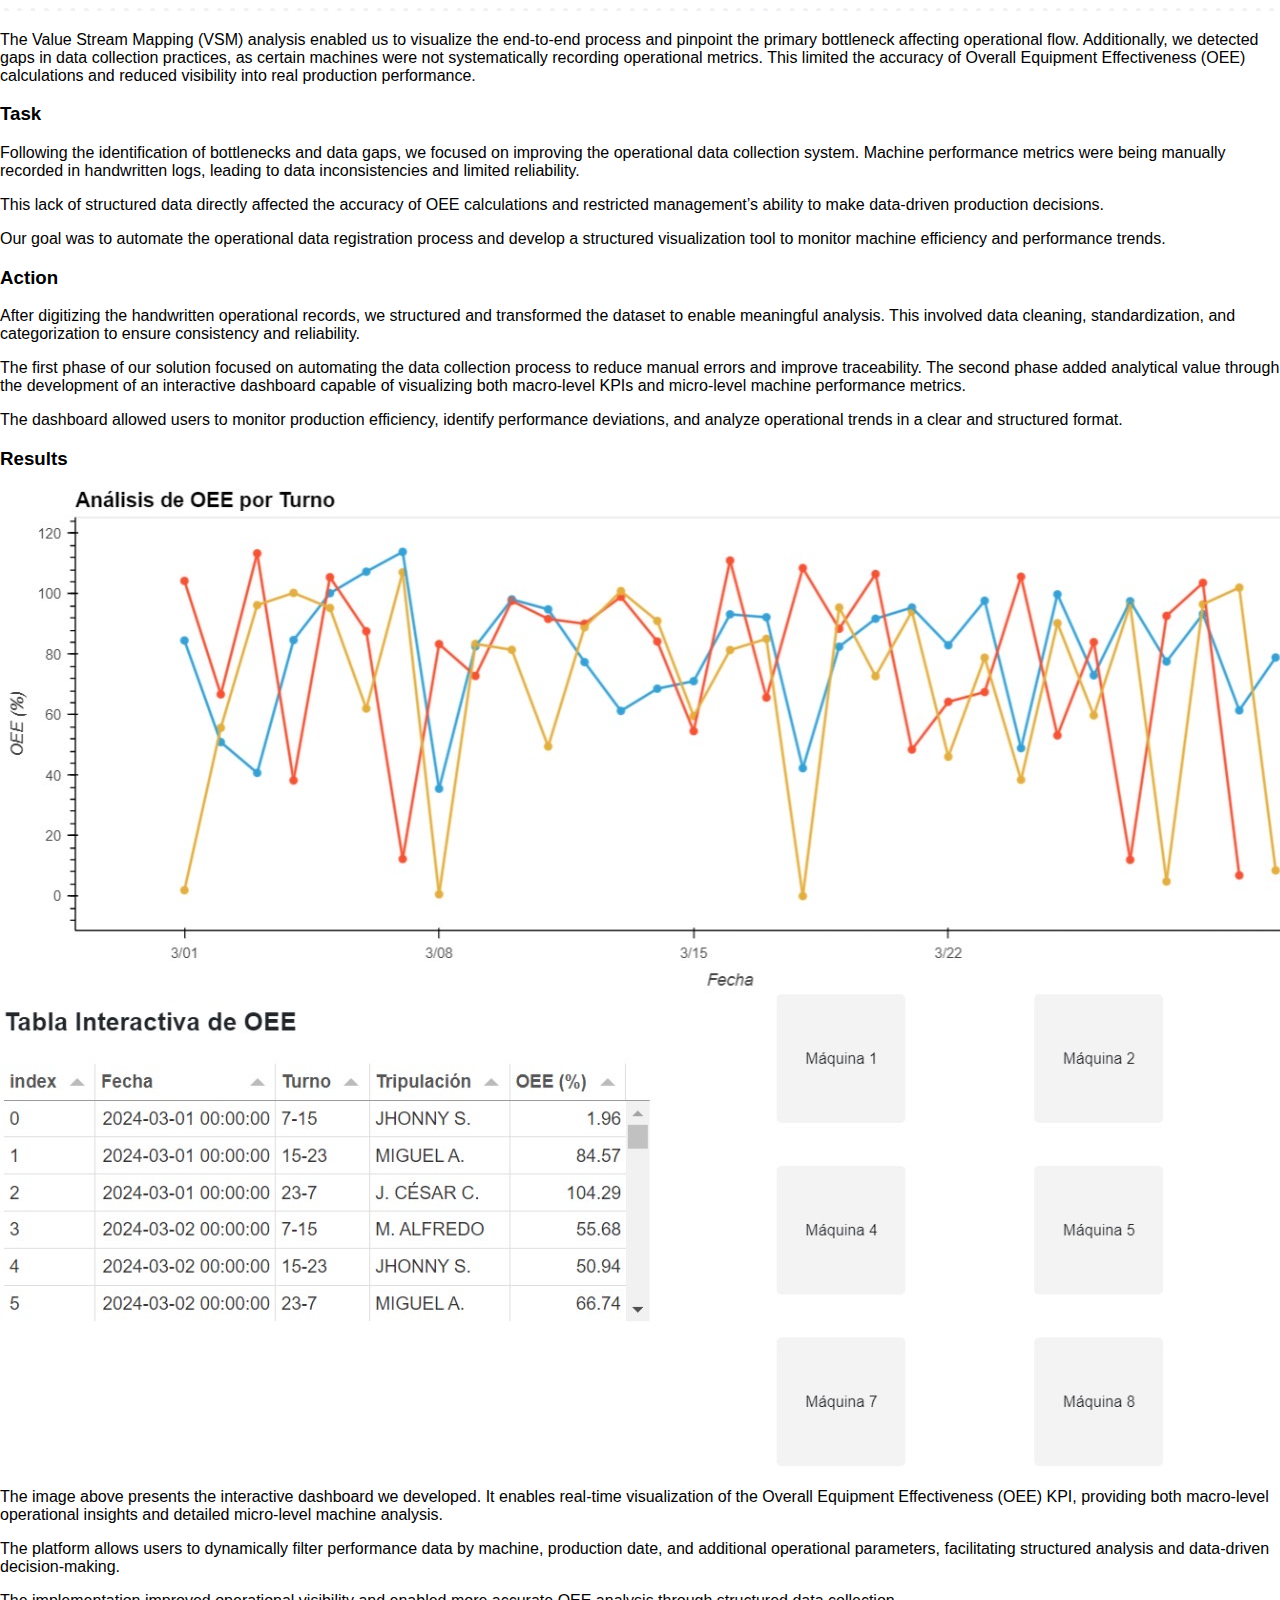
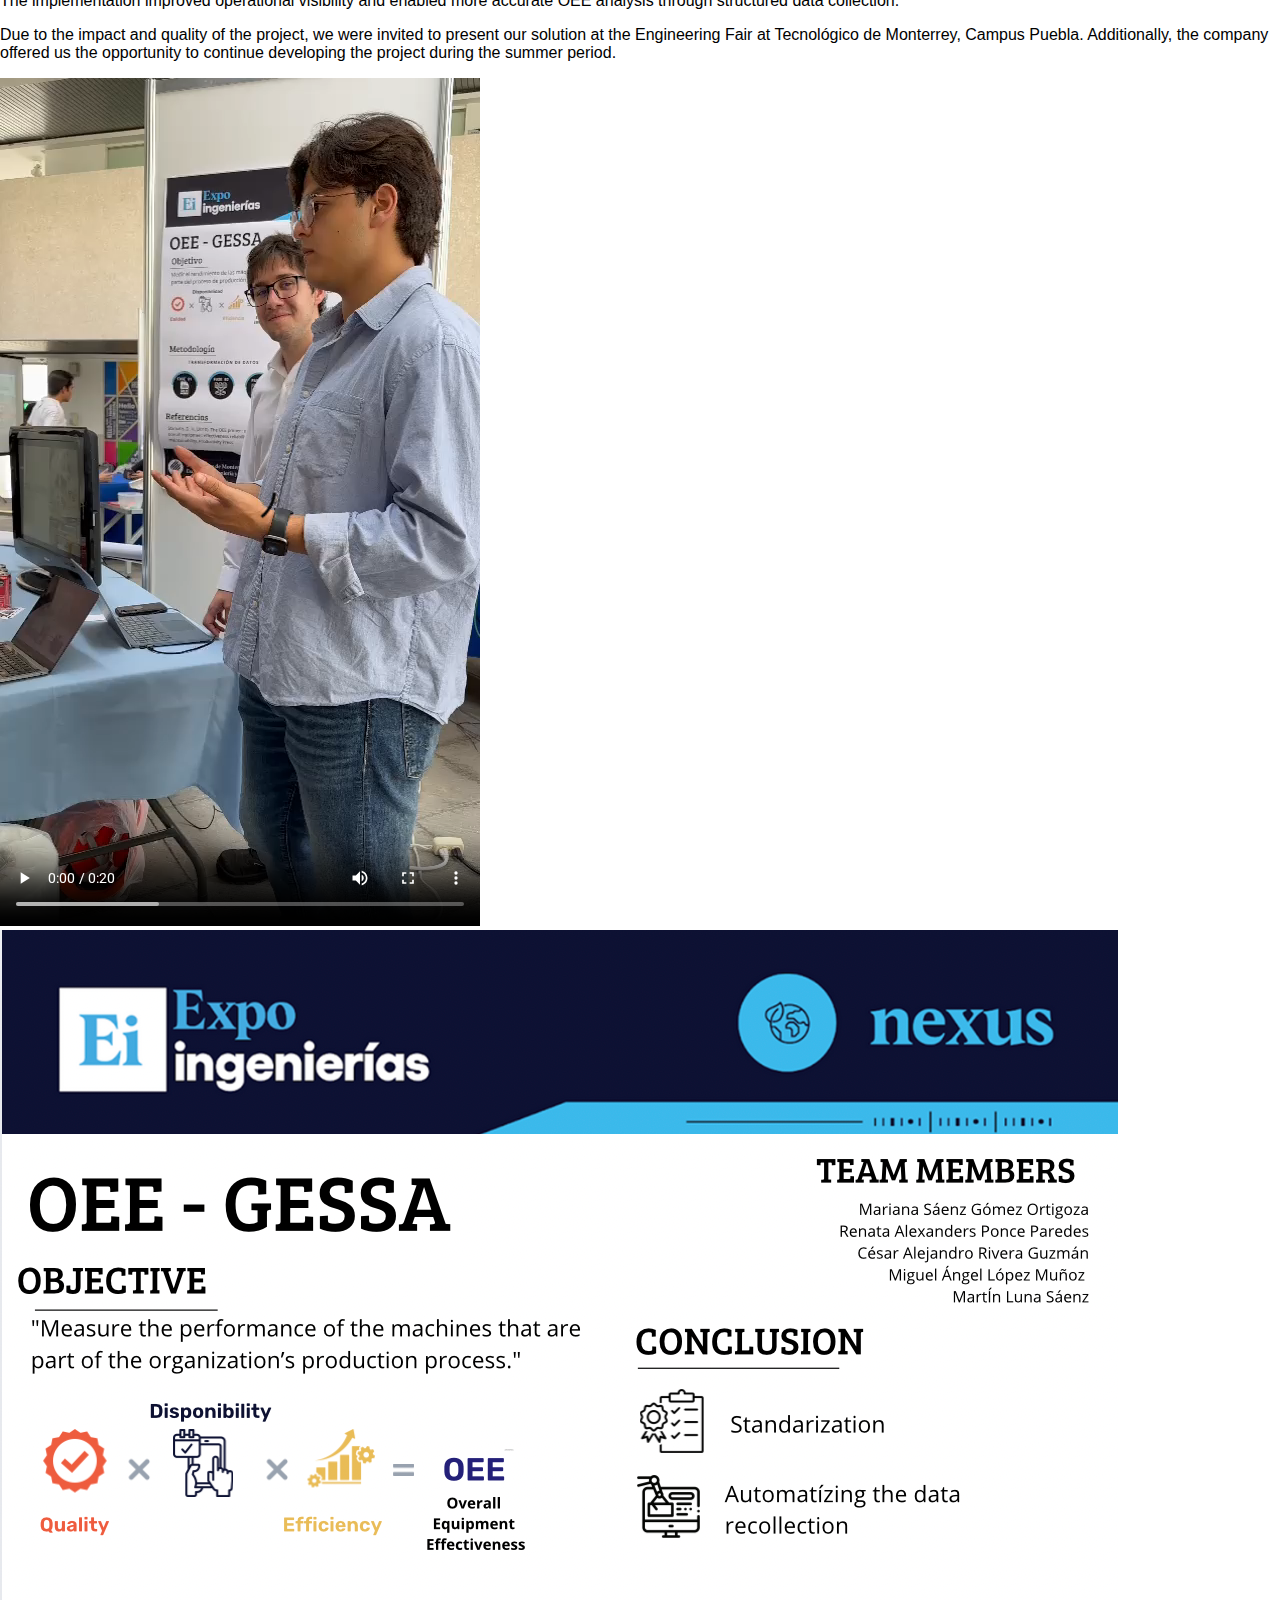
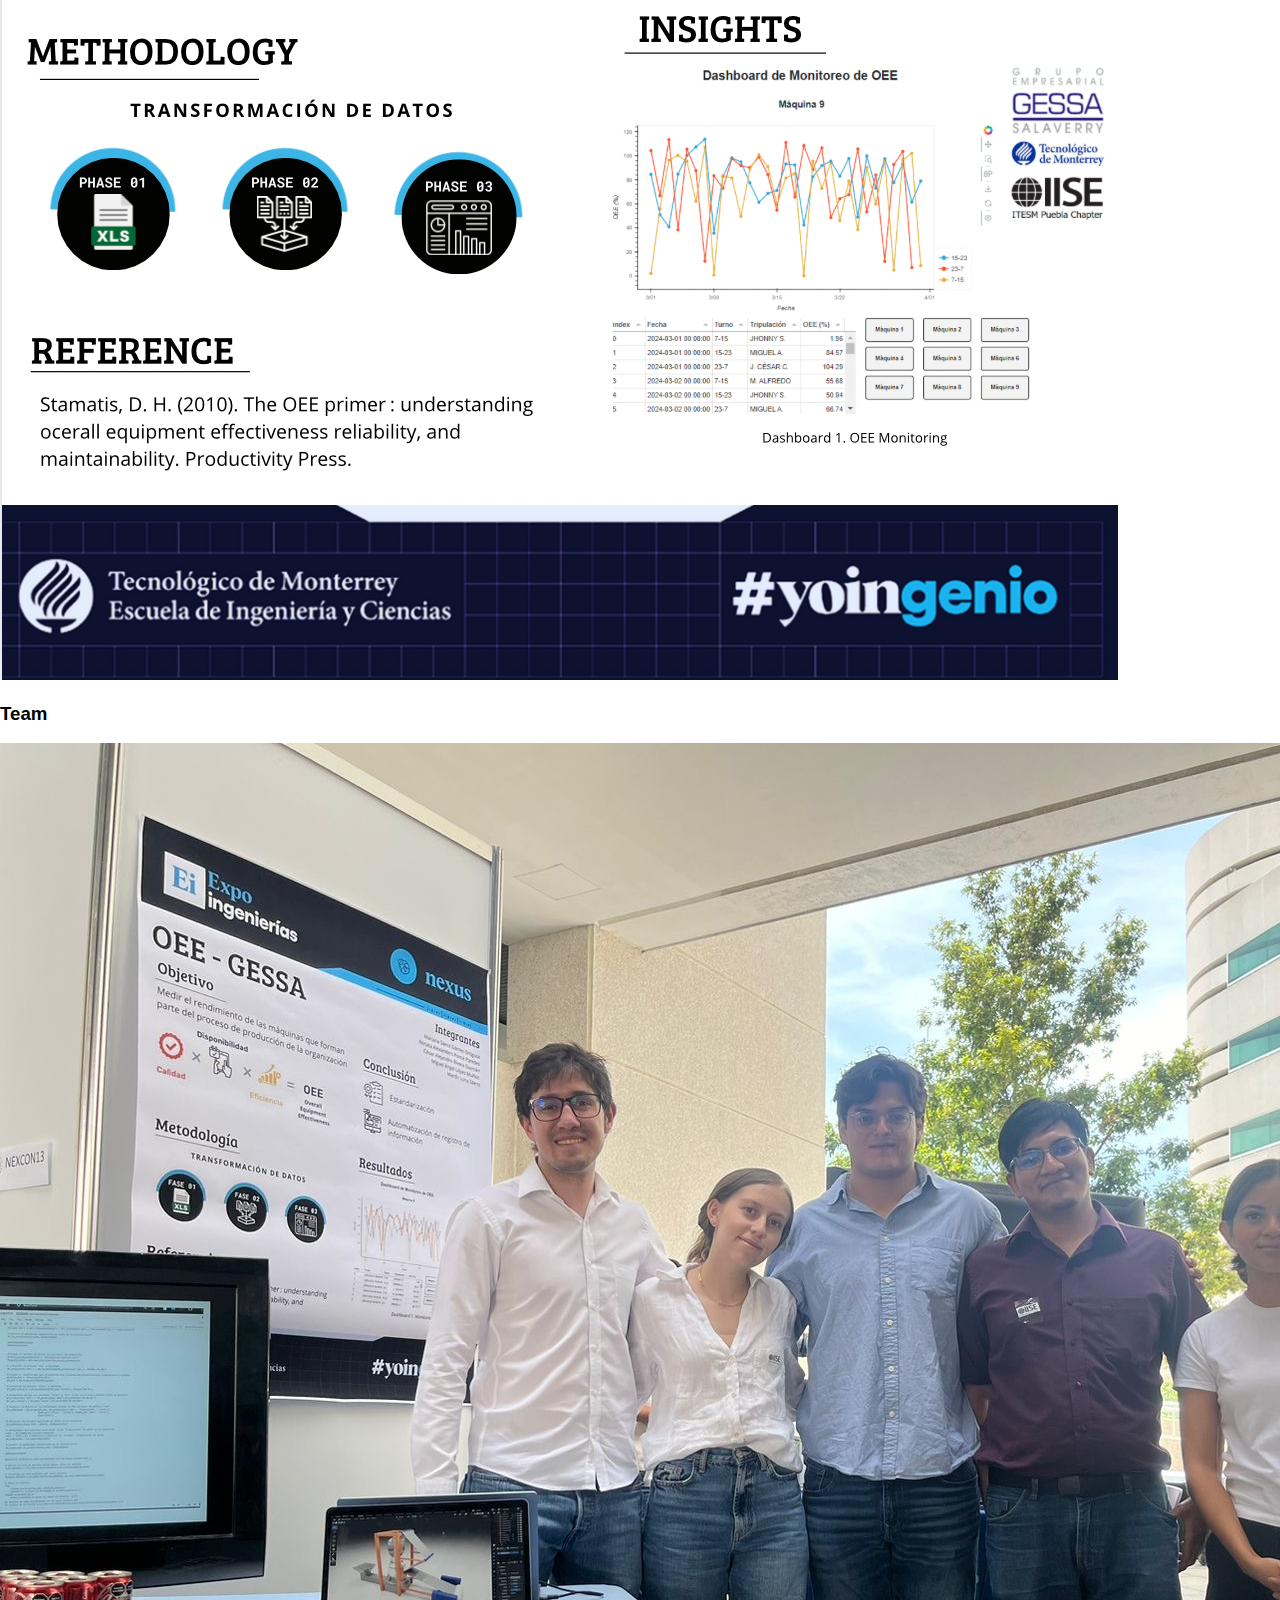
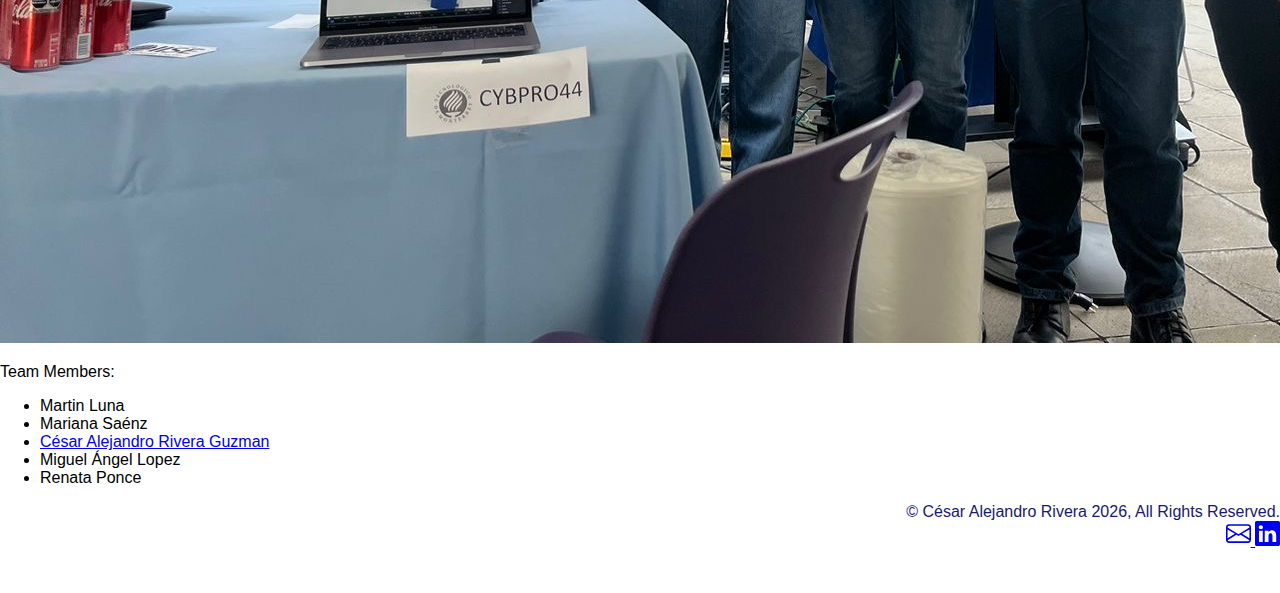
<file: public/Expo-Ingenierias.html>
<!DOCTYPE html>
<html lang="en">
<head>
    <meta charset="UTF-8">
    <meta name="viewport" content="width=device-width, initial-scale=1.0">
    <title>Portafolio César Rivera</title>
    <link href="https://cdn.jsdelivr.net/npm/bootstrap@5.3.8/dist/css/bootstrap.min.css" rel="stylesheet" integrity="sha384-sRIl4kxILFvY47J16cr9ZwB07vP4J8+LH7qKQnuqkuIAvNWLzeN8tE5YBujZqJLB" crossorigin="anonymous">
    <link rel="stylesheet" href="/style.css">
    <link rel="preconnect" href="https://fonts.googleapis.com">
<link rel="preconnect" href="https://fonts.gstatic.com" crossorigin>
<link href="https://fonts.googleapis.com/css2?family=Libertinus+Keyboard&family=Manjari:wght@100;400;700&family=Roboto:wdth,wght@86.9,340&display=swap" rel="stylesheet">
<script src="https://cdn.jsdelivr.net/npm/bootstrap@5.3.3/dist/js/bootstrap.bundle.min.js"></script>
</head>

<body>
    <!-- Header -->
    <div id="header" class="main">
      <header class="text-bg-dark py-2">
        <div class="container">
          <div class="d-flex flex-column flex-lg-row align-items-center justify-content-between gap-2">
    
            <!-- Brand -->
            <a href="../index.html"
               class="d-flex align-items-center justify-content-center justify-content-lg-start text-white text-decoration-none">
              <h1 class="m-0">
                <svg xmlns="http://www.w3.org/2000/svg" height="30" fill="currentColor" class="bi bi-briefcase-fill" viewBox="0 0 16 16">
                  <path d="M6.5 1A1.5 1.5 0 0 0 5 2.5V3H1.5A1.5 1.5 0 0 0 0 4.5v1.384l7.614 2.03a1.5 1.5 0 0 0 .772 0L16 5.884V4.5A1.5 1.5 0 0 0 14.5 3H11v-.5A1.5 1.5 0 0 0 9.5 1zm0 1h3a.5.5 0 0 1 .5.5V3H6v-.5a.5.5 0 0 1 .5-.5"/>
                  <path d="M0 12.5A1.5 1.5 0 0 0 1.5 14h13a1.5 1.5 0 0 0 1.5-1.5V6.85L8.129 8.947a.5.5 0 0 1-.258 0L0 6.85z"/>
                </svg>
                Portafolio César Alejandro Rivera Guzmán
              </h1>
            </a>
    
            <!-- Nav -->
            <ul class="nav justify-content-center justify-content-lg-end flex-wrap mb-0">
              <li><a href="../index.html" class="nav-link px-2 text-secondary">Home</a></li>
              <li><a href="../public/myprojects.html" class="nav-link px-2 text-white">My Projects</a></li>
              <li><a href="https://certificados.tec.mx/certificate/55b103a03be0598cb6bc1d55b0b49b9d" class="nav-link px-2 text-white">Bachelor Degree</a></li>
    
              <li>
                <a href="mailto:cesar.rivguz@gmail.com" class="nav-link px-2 text-white">
                  <svg xmlns="http://www.w3.org/2000/svg" height="25" fill="currentColor" class="bi bi-envelope" viewBox="0 0 16 16">
                    <path d="M0 4a2 2 0 0 1 2-2h12a2 2 0 0 1 2 2v8a2 2 0 0 1-2 2H2a2 2 0 0 1-2-2zm2-1a1 1 0 0 0-1 1v.217l7 4.2 7-4.2V4a1 1 0 0 0-1-1zm13 2.383-4.708 2.825L15 11.105zm-.034 6.876-5.64-3.471L8 9.583l-1.326-.795-5.64 3.47A1 1 0 0 0 2 13h12a1 1 0 0 0 .966-.741M1 11.105l4.708-2.897L1 5.383z"/>
                  </svg>
                </a>
              </li>
    
              <li>
                <a href="https://www.linkedin.com/in/cesarrivguz/" class="nav-link px-2 text-white">
                  <svg xmlns="http://www.w3.org/2000/svg" height="25" fill="currentColor" class="bi bi-linkedin" viewBox="0 0 16 16">
                    <path d="M0 1.146C0 .513.526 0 1.175 0h13.65C15.474 0 16 .513 16 1.146v13.708c0 .633-.526 1.146-1.175 1.146H1.175C.526 16 0 15.487 0 14.854zm4.943 12.248V6.169H2.542v7.225zm-1.2-8.212c.837 0 1.358-.554 1.358-1.248-.015-.709-.52-1.248-1.342-1.248S2.4 3.226 2.4 3.934c0 .694.521 1.248 1.327 1.248zm4.908 8.212V9.359c0-.216.016-.432.08-.586.173-.431.568-.878 1.232-.878.869 0 1.216.662 1.216 1.634v3.865h2.401V9.25c0-2.22-1.184-3.252-2.764-3.252-1.274 0-1.845.7-2.165 1.193v.025h-.016l.016-.025V6.169h-2.4c.03.678 0 7.225 0 7.225z"/>
                  </svg>
                </a>
              </li>
            </ul>
    
          </div>
        </div>
      </header>
    </div>
    <!-- HERO SECTION -->
<div class="container-fluid bg-light py-5 mb-5 shadow-sm">
  <div class="container text-center">
    <h1 class="display-5 fw-bold">
      Operational Performance Analytics Dashboard
    </h1>
    <p class="lead text-muted">
      OEE | KPI's Development | Data Visualization
    </p>
    <p class="text-secondary">April - July 2024</p>
  </div>
</div>

<div class="container mb-5">
  <div class="row g-4">

    <!-- Situation -->
    <div class="col-12">
      <div class="p-4 bg-white rounded-4 shadow-sm">
        <h3 class="fw-bold mb-3">Situation</h3>


<p>
In this project, we collaborated with GESSA Salaverry, a company dedicated to manufacturing plastic film products. 
The company requested operational consultancy within the process area, aiming to reinforce its continuous improvement philosophy and identify opportunities for performance optimization.
</p>

<p>
To better understand the production environment, we conducted multiple plant visits, analyzed available operational data, and interviewed operators and managers to gather insights regarding workflow efficiency, material usage, and performance tracking.
</p>

<div class="row g-3 mt-2">
  <div class="col-12 col-lg-6">
    <img src="../assets/images/Gessa/88d13961-e4a5-42e9-bba6-3d864369533b.JPG" height="100px"
         class="img-fluid rounded shadow-sm"
         alt="Plastic film production machine">
  </div>
  <div class="col-12 col-lg-6">
    <img src="../assets/images/Gessa/fcec3e9f-765b-4a54-b43e-1c8c0d06523e.JPG"
         class="img-fluid rounded shadow-sm"
         alt="Data collection process automation system">
  </div>
</div>

<p class="mt-4">
Through on-site observation and process analysis, we identified inefficiencies related to raw material utilization and workflow bottlenecks that were limiting production performance.
</p>

<div class="row g-3 mt-2">
  <div class="col-12">
    <img src="../assets/images/Gessa/VSM.png"
         class="img-fluid rounded shadow-sm"
         alt="Value Stream Mapping used to identify bottlenecks">
  </div>
</div>

<p class="mt-4 mb-0">
The Value Stream Mapping (VSM) analysis enabled us to visualize the end-to-end process and pinpoint the primary bottleneck affecting operational flow. 
Additionally, we detected gaps in data collection practices, as certain machines were not systematically recording operational metrics. This limited the accuracy of Overall Equipment Effectiveness (OEE) calculations and reduced visibility into real production performance.
</p>
      </div>
    </div>

    <!-- Task -->
    <div class="col-12">
      <div class="p-4 bg-white rounded-4 shadow-sm">
        <h3 class="fw-bold mb-3">Task</h3>

<p>
Following the identification of bottlenecks and data gaps, we focused on improving the operational data collection system. Machine performance metrics were being manually recorded in handwritten logs, leading to data inconsistencies and limited reliability.
</p>

<p>
This lack of structured data directly affected the accuracy of OEE calculations and restricted management’s ability to make data-driven production decisions.
</p>

<p>
Our goal was to automate the operational data registration process and develop a structured visualization tool to monitor machine efficiency and performance trends.
</p>
      </div>
    </div>


    <!-- Action -->
    <div class="col-12">
      <div class="p-4 bg-white rounded-4 shadow-sm">
        <h3 class="fw-bold mb-3">Action</h3>

        <p>
          After digitizing the handwritten operational records, we structured and transformed the dataset to enable meaningful analysis. This involved data cleaning, standardization, and categorization to ensure consistency and reliability.
          </p>
          
          <p>
          The first phase of our solution focused on automating the data collection process to reduce manual errors and improve traceability. 
          The second phase added analytical value through the development of an interactive dashboard capable of visualizing both macro-level KPIs and micro-level machine performance metrics.
          </p>
          
          <p>
          The dashboard allowed users to monitor production efficiency, identify performance deviations, and analyze operational trends in a clear and structured format.
          </p>
      </div>
    </div>

      <!-- Results -->
      <div class="col-12">
        <div class="p-4 bg-white rounded-4 shadow-sm">
          <h3 class="fw-bold mb-3">Results</h3>
  
          <div class="row g-3">
            <div class="col-12">
              <img src="../assets/images/Gessa/View_Gessa_Dash.JPG"
                   class="img-fluid rounded shadow-sm"
                   alt="Image of the dashboard that we developed for GESSA Salaverry">
            </div>
          </div>
          <p class="mt-4">
            The image above presents the interactive dashboard we developed. 
            It enables real-time visualization of the Overall Equipment Effectiveness (OEE) KPI, providing both macro-level operational insights and detailed micro-level machine analysis.
            </p>
            
            <p class="mb-0">
            The platform allows users to dynamically filter performance data by machine, production date, and additional operational parameters, facilitating structured analysis and data-driven decision-making.
            </p>
            
          <p>
            The implementation improved operational visibility and enabled more accurate OEE analysis through structured data collection.
            </p>
            
            <p>
            Due to the impact and quality of the project, we were invited to present our solution at the Engineering Fair at Tecnológico de Monterrey, Campus Puebla. Additionally, the company offered us the opportunity to continue developing the project during the summer period.
            </p>
          

        <div class="row g-3 mt-2">
          <div class="col-12 col-lg-6">
            <div class="ratio ratio-16x9 rounded shadow-sm overflow-hidden">
              <video controls>
                <source src="../assets/images/Gessa/234103f1-4415-46ec-be1d-e610f541ec4b.MP4" type="video/mp4">
                <source src="../assets/images/Gessa/234103f1-4415-46ec-be1d-e610f541ec4b.MP4" type="video/webm">
              </video>
            </div>
          </div>
          <div class="col-12 col-lg-6">
            <img src="../assets/images/Gessa/ScreenshotFlyerGessa.png"
                 class="img-fluid rounded shadow-sm"
                 alt="Image of the process we made to automatize the data recollection">
          </div>
        </div>
      </div>
    </div>

    <!-- Team -->
    <div class="col-12">
      <div class="p-4 bg-white rounded-4 shadow-sm">
        <h3 class="fw-bold mb-3">Team</h3>

        <div class="row g-3">
          <div class="col-12">
            <img src="../assets/images/Gessa/732d8241-4e6e-4b68-bf9a-b8cb890f4b9e.JPG"
                 class="img-fluid rounded shadow-sm"
                 alt="GESSA Dashboard Developers">
          </div>
        </div>

        <p class="mt-4 mb-2">Team Members:</p>
        <ul class="mb-0">
          <li>Martin Luna</li>
          <li>Mariana Saénz</li>
          <li><a href="https://www.linkedin.com/in/cesarrivguz/" target="_blank">César Alejandro Rivera Guzman</a></li>
          <li>Miguel Ángel Lopez</li>
          <li>Renata Ponce</li>
        </ul>
      </div>
    </div>

  </div>
</div>

<footer class="bg-dark text-white py-0">
  <div class="container">
    <div class="d-flex align-items-center justify-content-between" style="height: 90px;">

      <!-- Left Side -->
      <span class="m-0">
        © César Alejandro Rivera 2026, All Rights Reserved.
      </span>

      <!-- Right Side Icons -->
      <div class="d-flex align-items-center">

        <a href="mailto:cesar.rivguz@gmail.com" class="nav-link px-2 text-white">
            <svg xmlns="http://www.w3.org/2000/svg" height="25" fill="currentColor" class="bi bi-envelope" viewBox="0 0 16 16">
              <path d="M0 4a2 2 0 0 1 2-2h12a2 2 0 0 1 2 2v8a2 2 0 0 1-2 2H2a2 2 0 0 1-2-2zm2-1a1 1 0 0 0-1 1v.217l7 4.2 7-4.2V4a1 1 0 0 0-1-1zm13 2.383-4.708 2.825L15 11.105zm-.034 6.876-5.64-3.471L8 9.583l-1.326-.795-5.64 3.47A1 1 0 0 0 2 13h12a1 1 0 0 0 .966-.741M1 11.105l4.708-2.897L1 5.383z"/>
            </svg>
          </a>

          <a href="https://www.linkedin.com/in/cesarrivguz/" class="nav-link px-2 text-white">
            <svg xmlns="http://www.w3.org/2000/svg" height="25" fill="currentColor" class="bi bi-linkedin" viewBox="0 0 16 16">
              <path d="M0 1.146C0 .513.526 0 1.175 0h13.65C15.474 0 16 .513 16 1.146v13.708c0 .633-.526 1.146-1.175 1.146H1.175C.526 16 0 15.487 0 14.854zm4.943 12.248V6.169H2.542v7.225zm-1.2-8.212c.837 0 1.358-.554 1.358-1.248-.015-.709-.52-1.248-1.342-1.248S2.4 3.226 2.4 3.934c0 .694.521 1.248 1.327 1.248zm4.908 8.212V9.359c0-.216.016-.432.08-.586.173-.431.568-.878 1.232-.878.869 0 1.216.662 1.216 1.634v3.865h2.401V9.25c0-2.22-1.184-3.252-2.764-3.252-1.274 0-1.845.7-2.165 1.193v.025h-.016l.016-.025V6.169h-2.4c.03.678 0 7.225 0 7.225z"/>
            </svg>
          </a>

      </div>

    </div>
  </div>
</footer>
</file>
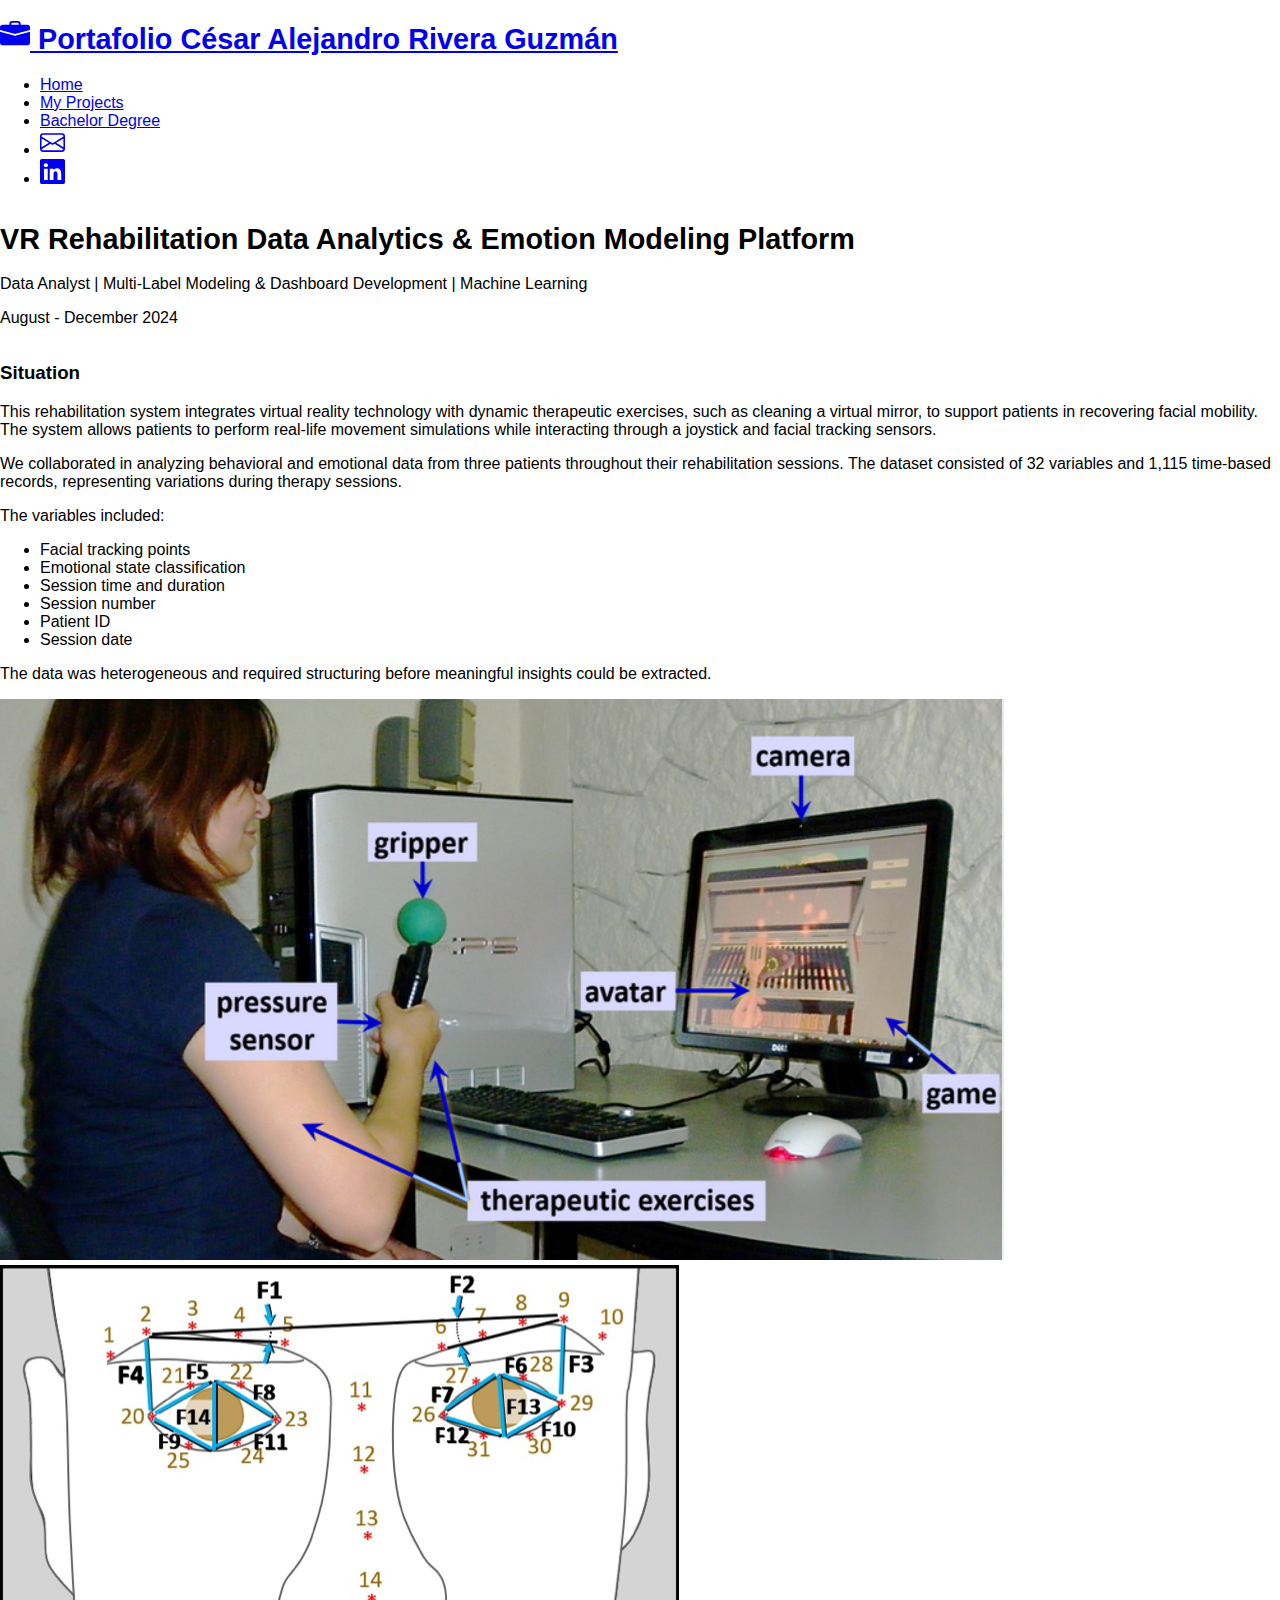
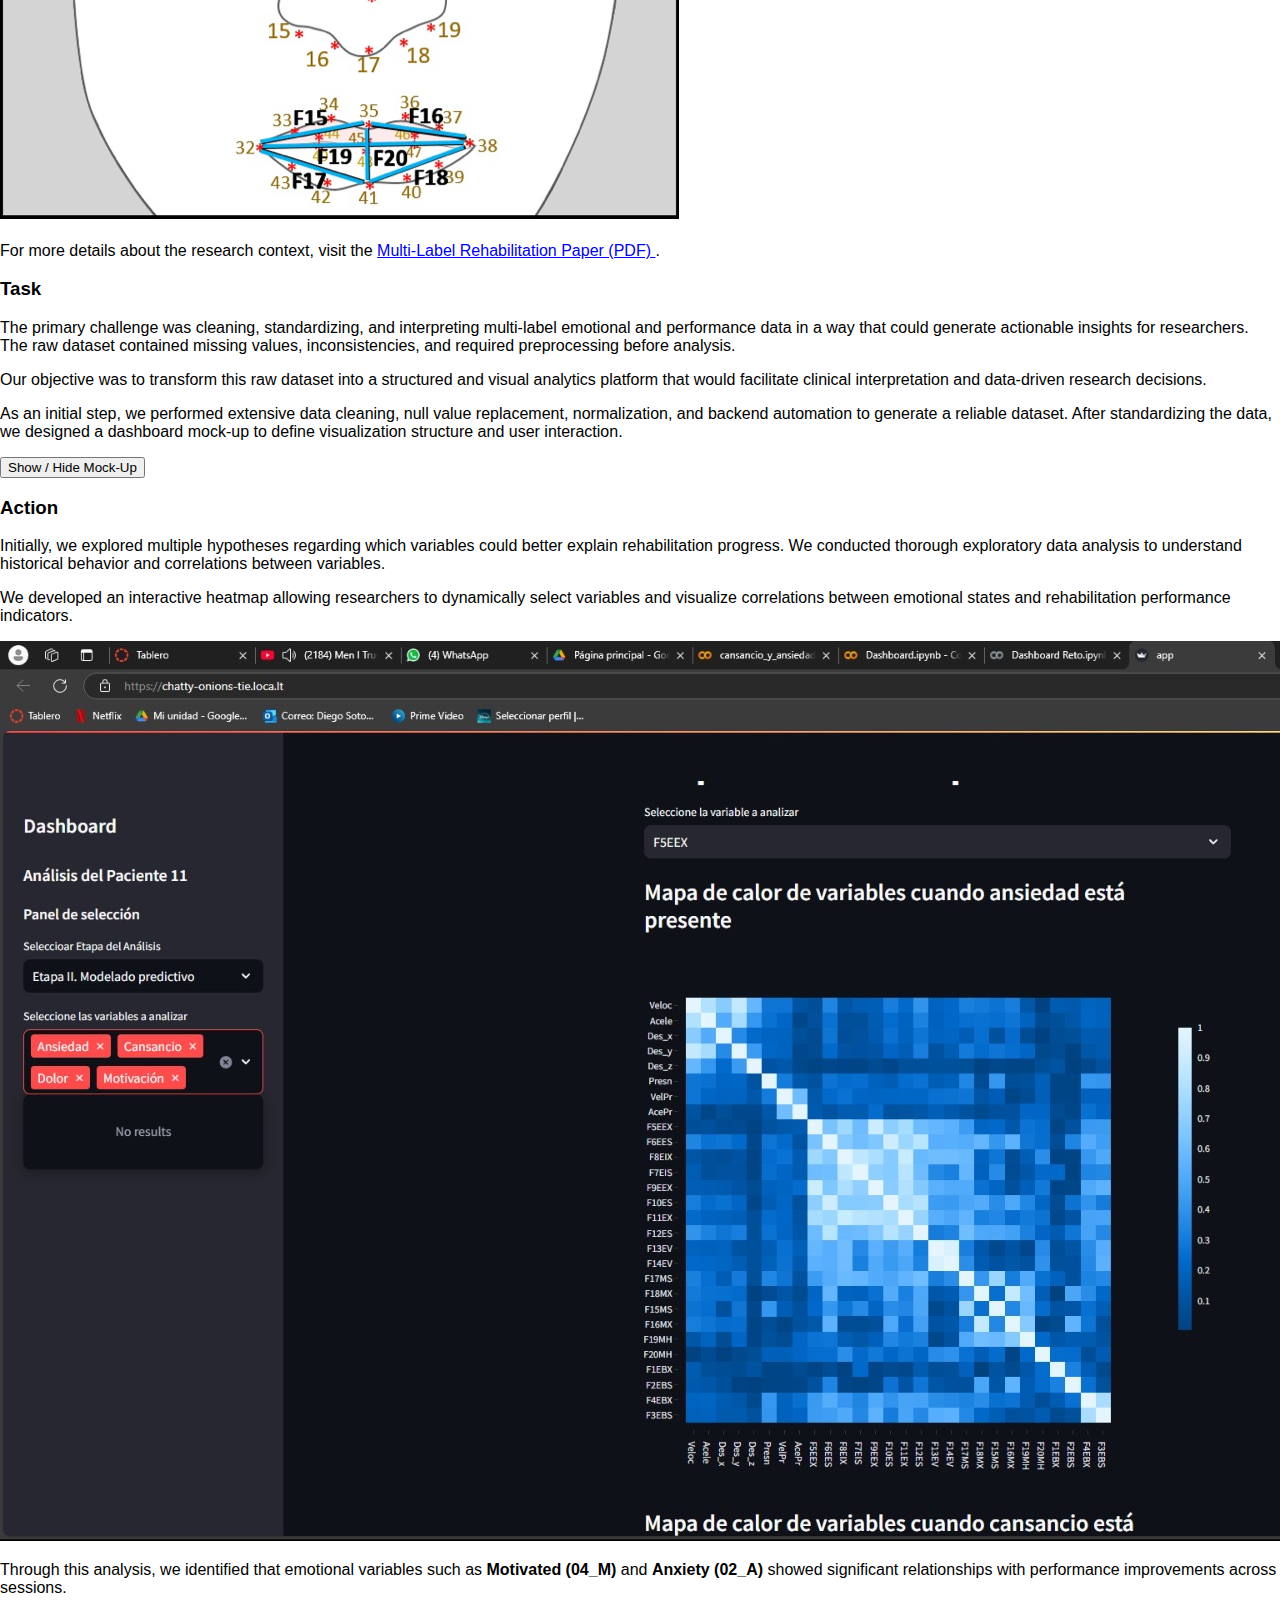
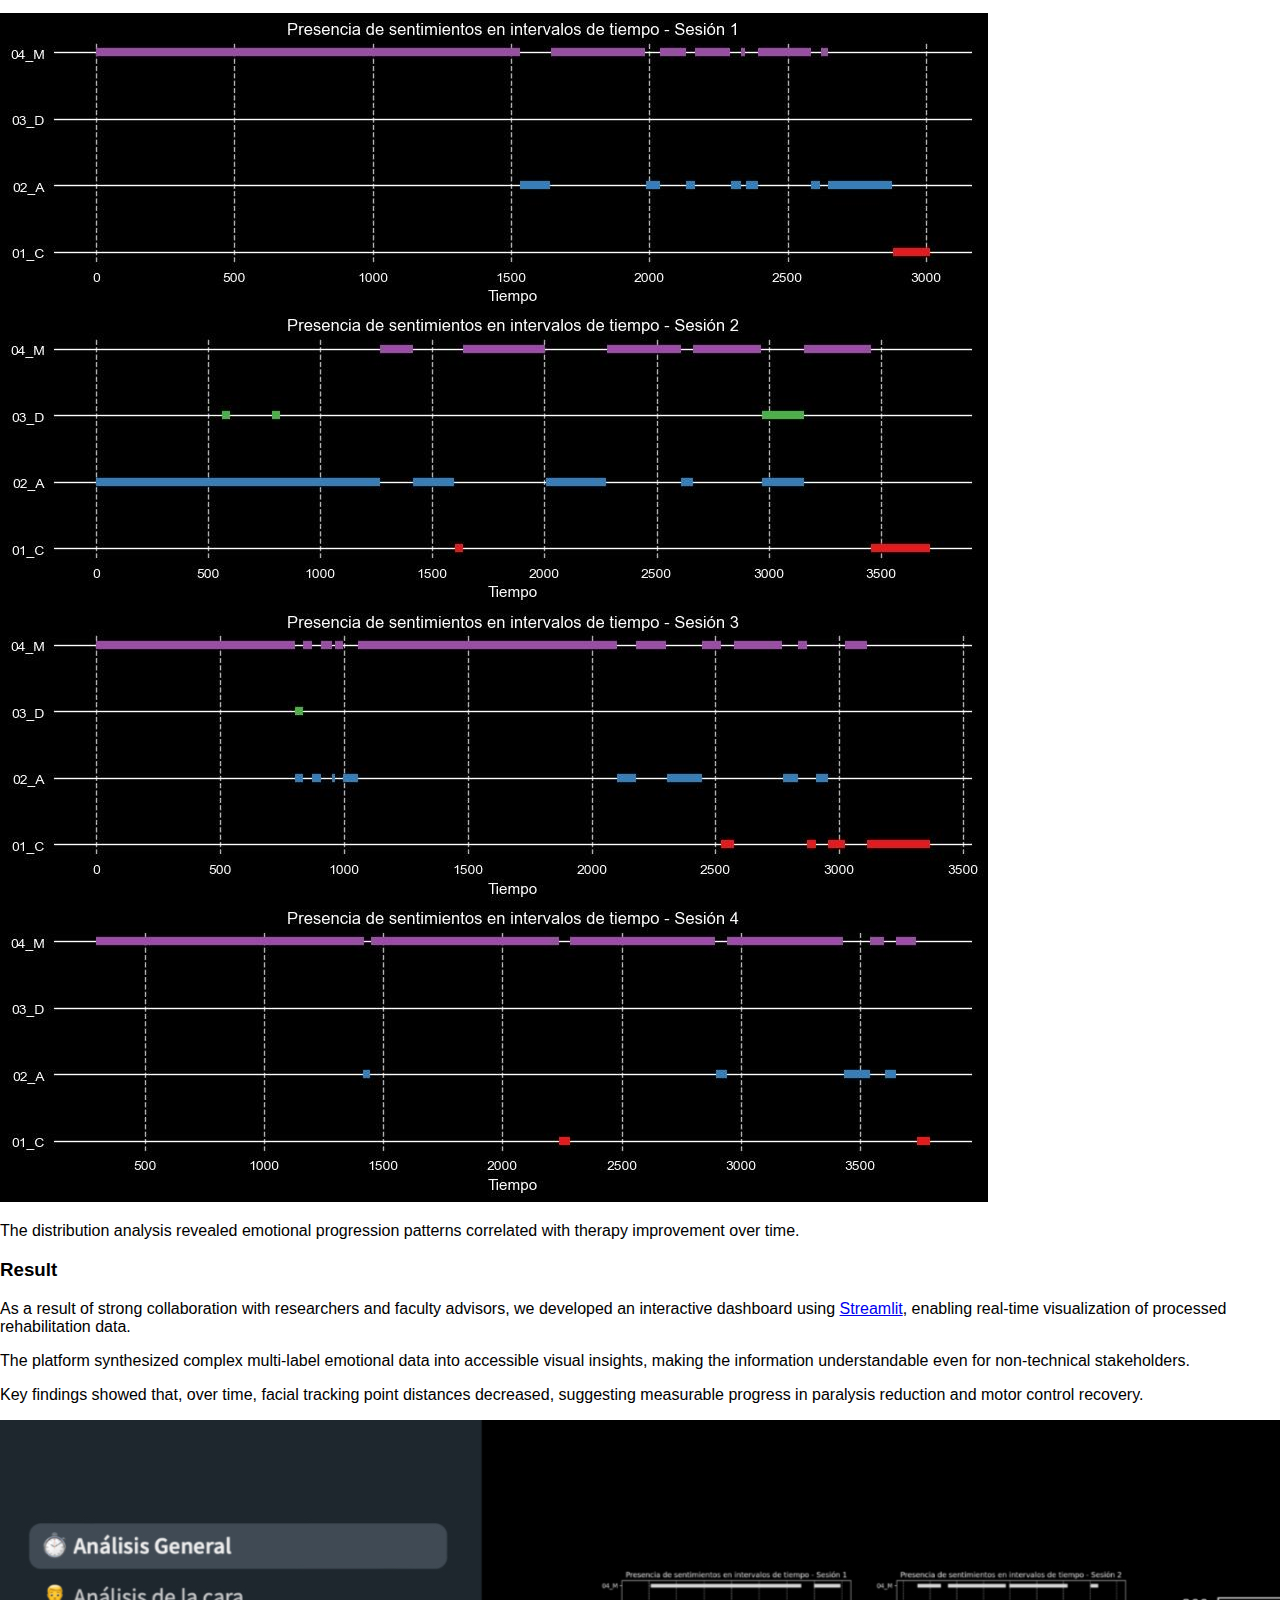
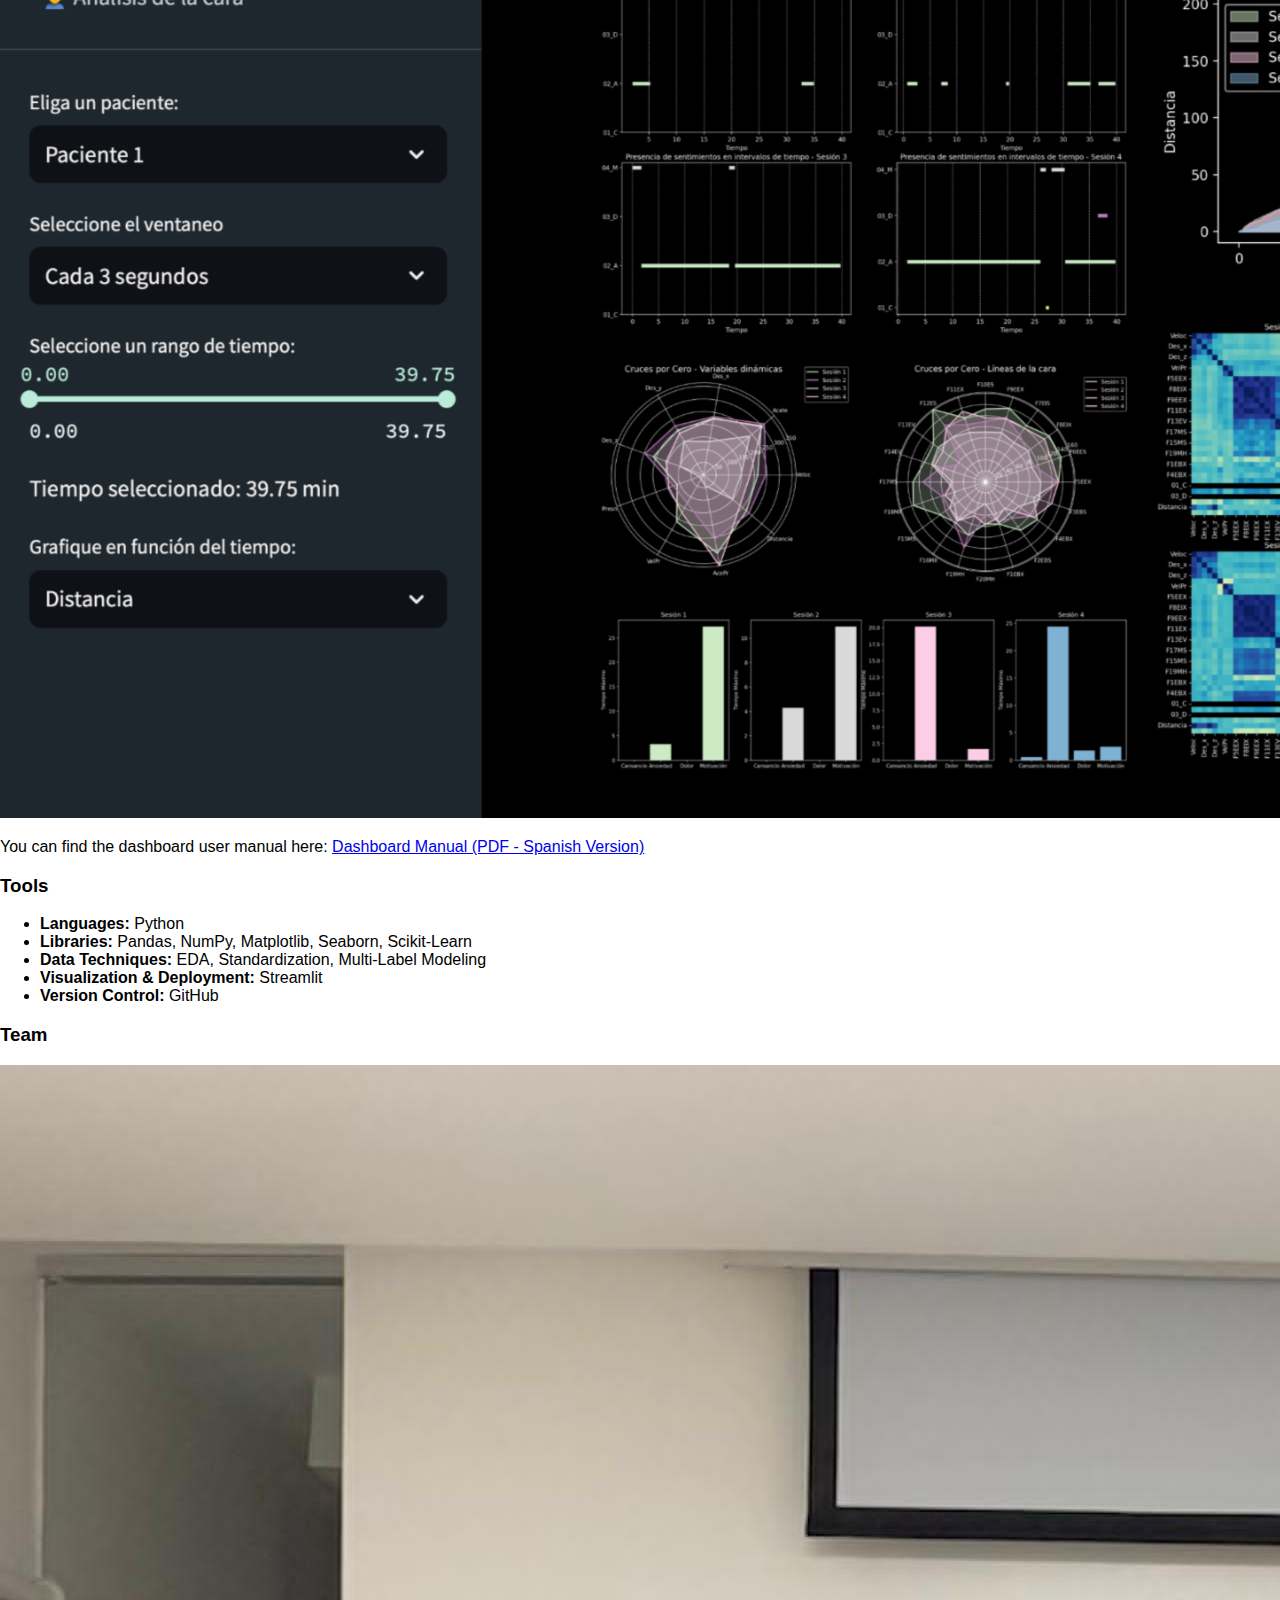
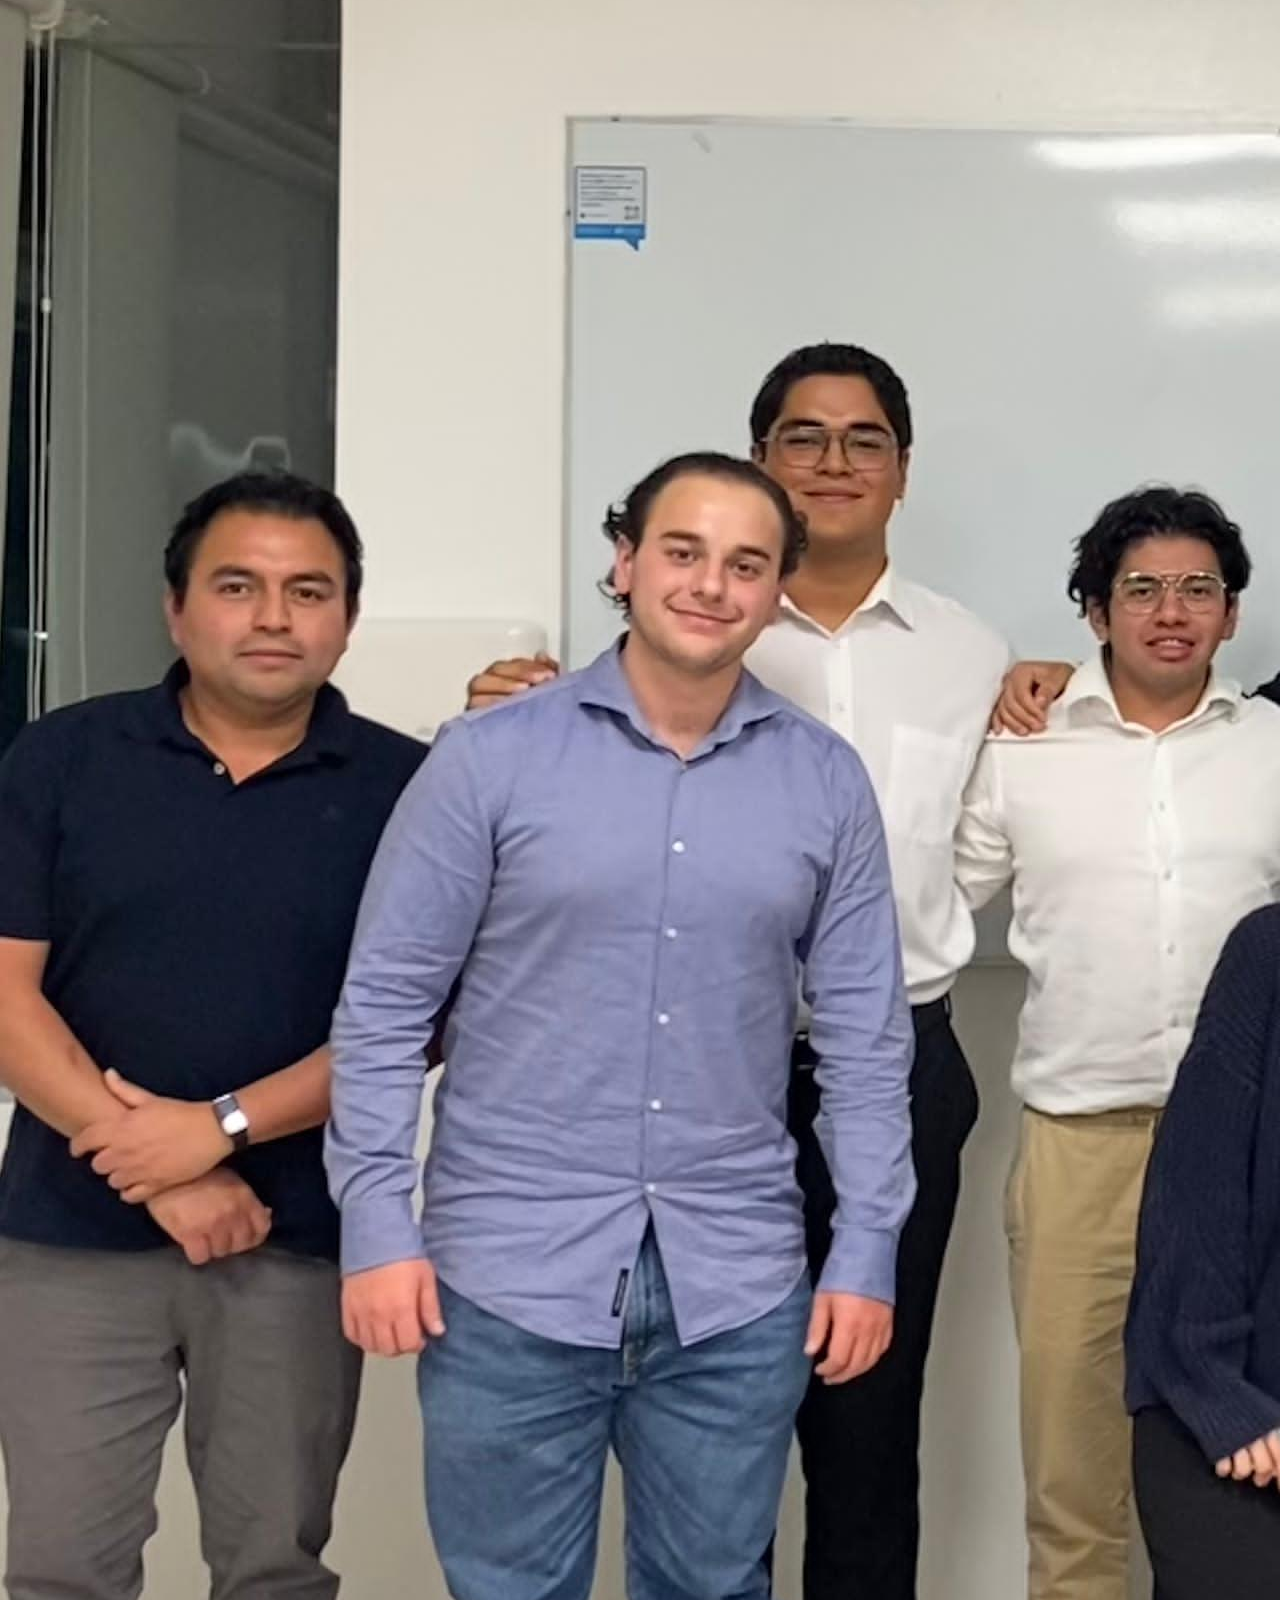
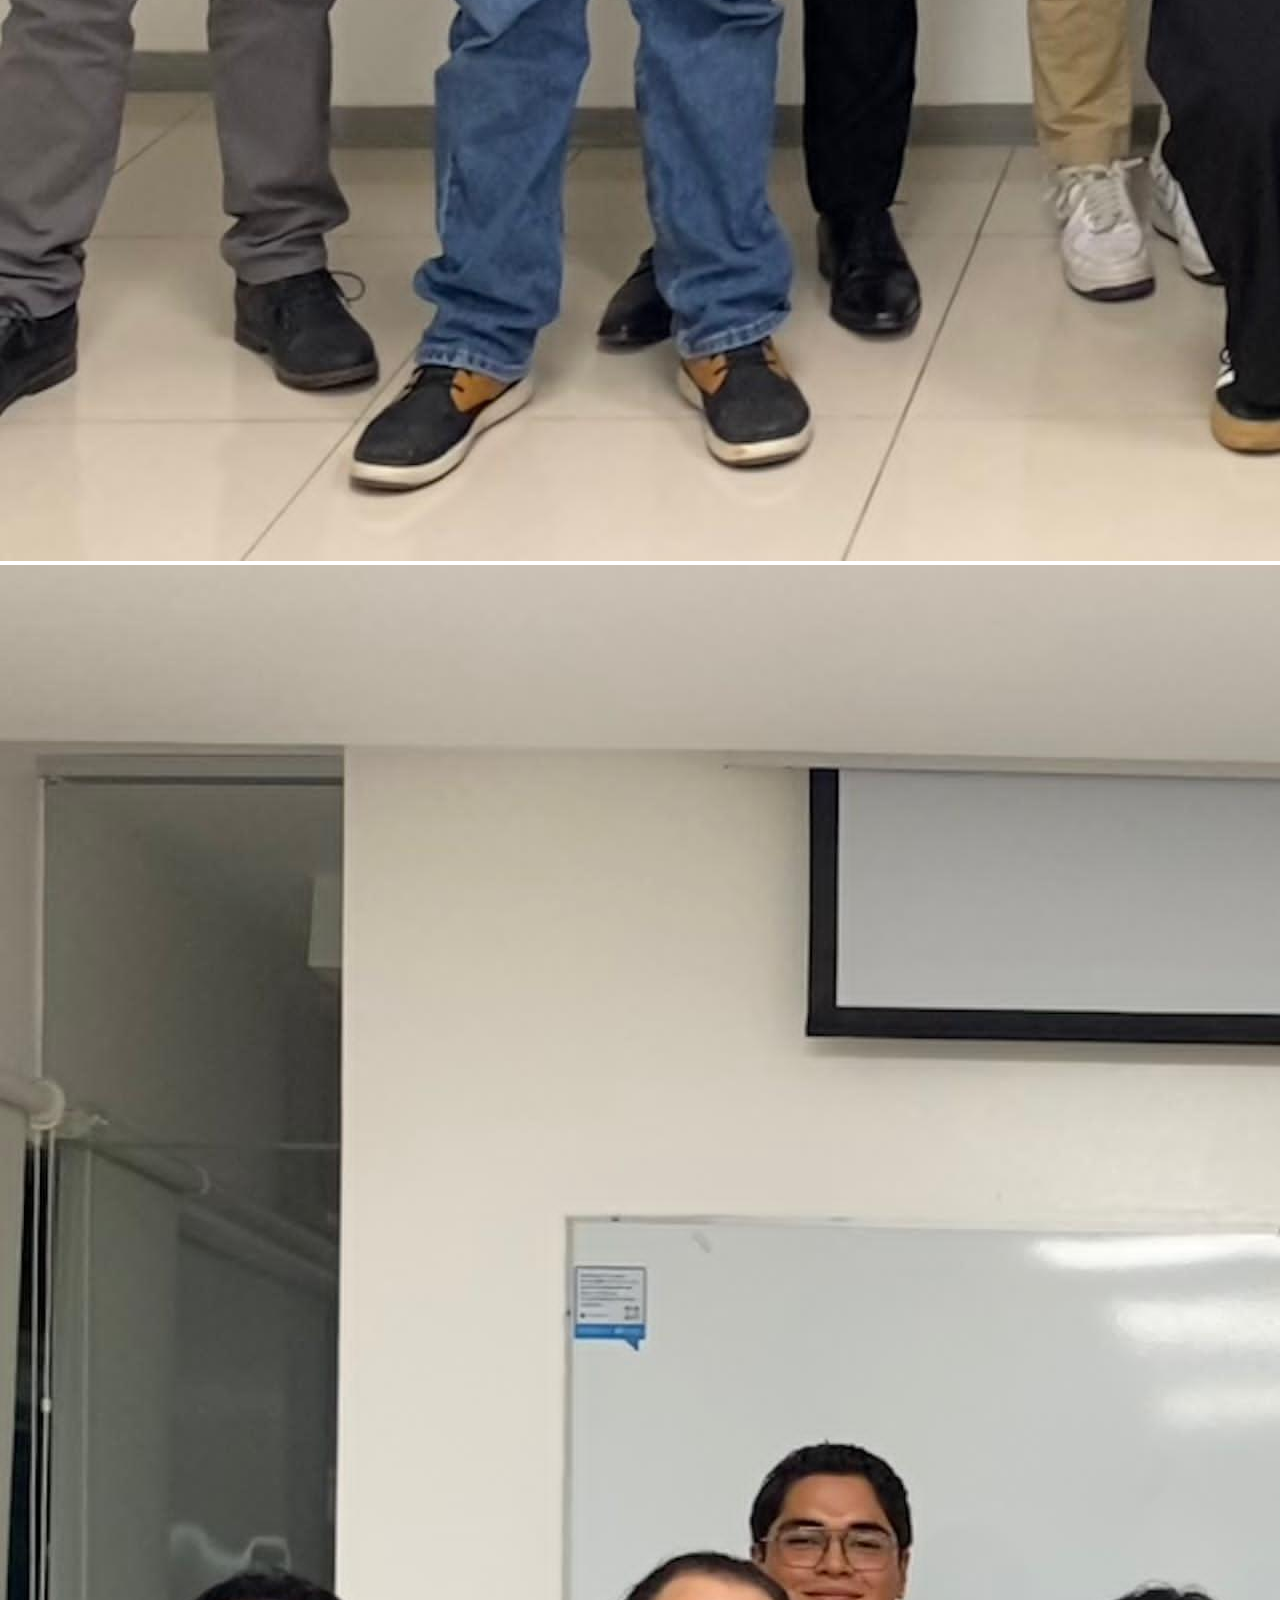
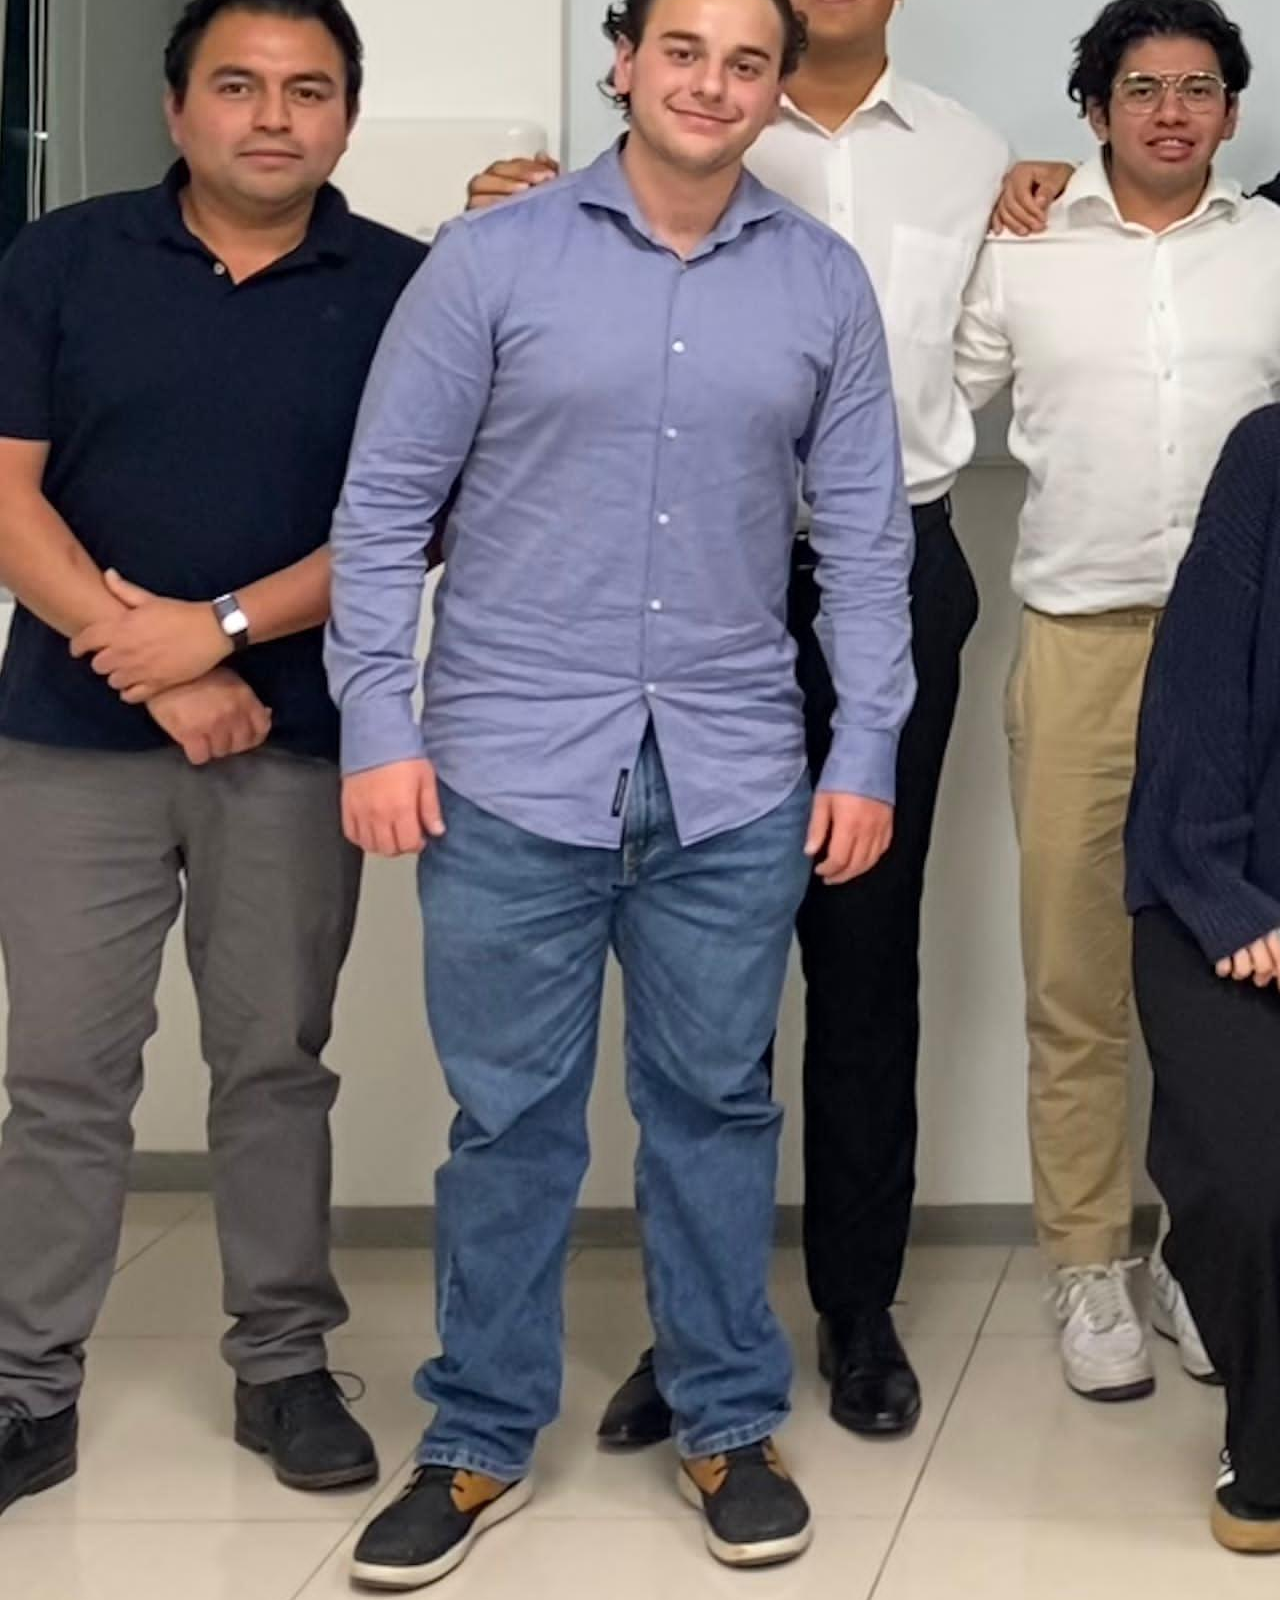
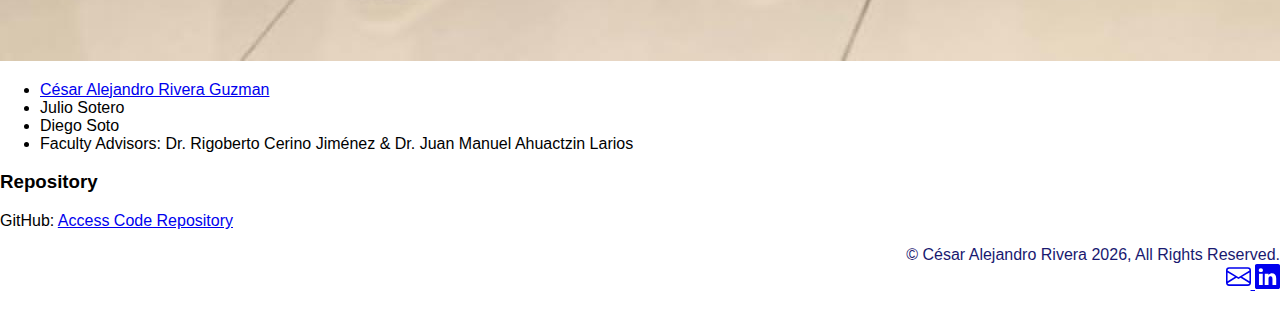
<file: public/INAOE.html>
<!DOCTYPE html>
<html lang="en">
<head>
    <meta charset="UTF-8">
    <meta name="viewport" content="width=device-width, initial-scale=1.0">
    <title>Portafolio César Rivera</title>
    <link href="https://cdn.jsdelivr.net/npm/bootstrap@5.3.8/dist/css/bootstrap.min.css" rel="stylesheet" integrity="sha384-sRIl4kxILFvY47J16cr9ZwB07vP4J8+LH7qKQnuqkuIAvNWLzeN8tE5YBujZqJLB" crossorigin="anonymous">
    <link rel="stylesheet" href="/style.css">
    <link rel="preconnect" href="https://fonts.googleapis.com">
<link rel="preconnect" href="https://fonts.gstatic.com" crossorigin>
<link href="https://fonts.googleapis.com/css2?family=Libertinus+Keyboard&family=Manjari:wght@100;400;700&family=Roboto:wdth,wght@86.9,340&display=swap" rel="stylesheet">
<script src="https://cdn.jsdelivr.net/npm/bootstrap@5.3.3/dist/js/bootstrap.bundle.min.js"></script>
</head>

<body>

<body>
  <div id="header" class="main">
    <header class="text-bg-dark py-2">
      <div class="container">
        <div class="d-flex flex-column flex-lg-row align-items-center justify-content-between gap-2">
  
          <!-- Brand -->
          <a href="../index.html"
             class="d-flex align-items-center justify-content-center justify-content-lg-start text-white text-decoration-none">
            <h1 class="m-0">
              <svg xmlns="http://www.w3.org/2000/svg" height="30" fill="currentColor" class="bi bi-briefcase-fill" viewBox="0 0 16 16">
                <path d="M6.5 1A1.5 1.5 0 0 0 5 2.5V3H1.5A1.5 1.5 0 0 0 0 4.5v1.384l7.614 2.03a1.5 1.5 0 0 0 .772 0L16 5.884V4.5A1.5 1.5 0 0 0 14.5 3H11v-.5A1.5 1.5 0 0 0 9.5 1zm0 1h3a.5.5 0 0 1 .5.5V3H6v-.5a.5.5 0 0 1 .5-.5"/>
                <path d="M0 12.5A1.5 1.5 0 0 0 1.5 14h13a1.5 1.5 0 0 0 1.5-1.5V6.85L8.129 8.947a.5.5 0 0 1-.258 0L0 6.85z"/>
              </svg>
              Portafolio César Alejandro Rivera Guzmán
            </h1>
          </a>
  
          <!-- Nav -->
          <ul class="nav justify-content-center justify-content-lg-end flex-wrap mb-0">
            <li><a href="../index.html" class="nav-link px-2 text-secondary">Home</a></li>
            <li><a href="../public/myprojects.html" class="nav-link px-2 text-white">My Projects</a></li>
            <li><a href="https://certificados.tec.mx/certificate/55b103a03be0598cb6bc1d55b0b49b9d" class="nav-link px-2 text-white">Bachelor Degree</a></li>
  
            <li>
              <a href="mailto:cesar.rivguz@gmail.com" class="nav-link px-2 text-white">
                <svg xmlns="http://www.w3.org/2000/svg" height="25" fill="currentColor" class="bi bi-envelope" viewBox="0 0 16 16">
                  <path d="M0 4a2 2 0 0 1 2-2h12a2 2 0 0 1 2 2v8a2 2 0 0 1-2 2H2a2 2 0 0 1-2-2zm2-1a1 1 0 0 0-1 1v.217l7 4.2 7-4.2V4a1 1 0 0 0-1-1zm13 2.383-4.708 2.825L15 11.105zm-.034 6.876-5.64-3.471L8 9.583l-1.326-.795-5.64 3.47A1 1 0 0 0 2 13h12a1 1 0 0 0 .966-.741M1 11.105l4.708-2.897L1 5.383z"/>
                </svg>
              </a>
            </li>
  
            <li>
              <a href="https://www.linkedin.com/in/cesarrivguz/" class="nav-link px-2 text-white">
                <svg xmlns="http://www.w3.org/2000/svg" height="25" fill="currentColor" class="bi bi-linkedin" viewBox="0 0 16 16">
                  <path d="M0 1.146C0 .513.526 0 1.175 0h13.65C15.474 0 16 .513 16 1.146v13.708c0 .633-.526 1.146-1.175 1.146H1.175C.526 16 0 15.487 0 14.854zm4.943 12.248V6.169H2.542v7.225zm-1.2-8.212c.837 0 1.358-.554 1.358-1.248-.015-.709-.52-1.248-1.342-1.248S2.4 3.226 2.4 3.934c0 .694.521 1.248 1.327 1.248zm4.908 8.212V9.359c0-.216.016-.432.08-.586.173-.431.568-.878 1.232-.878.869 0 1.216.662 1.216 1.634v3.865h2.401V9.25c0-2.22-1.184-3.252-2.764-3.252-1.274 0-1.845.7-2.165 1.193v.025h-.016l.016-.025V6.169h-2.4c.03.678 0 7.225 0 7.225z"/>
                </svg>
              </a>
            </li>
          </ul>
  
        </div>
      </div>
    </header>
  </div>
                        <!-- HERO SECTION -->
<div class="container-fluid bg-light py-5 mb-5 shadow-sm">
  <div class="container text-center">
    <h1 class="display-5 fw-bold">
      VR Rehabilitation Data Analytics & Emotion Modeling Platform
    </h1>
    <p class="lead text-muted">
      Data Analyst | Multi-Label Modeling & Dashboard Development | Machine Learning
    </p>
    <p class="text-secondary">August - December 2024</p>
  </div>
</div>

<div class="container mb-5">
  <div class="row g-4">

    <!-- Situation -->
    <div class="col-12">
      <div class="p-4 bg-white rounded-4 shadow-sm">
        <h3 class="fw-bold mb-3">Situation</h3>

        <p>
          This rehabilitation system integrates virtual reality technology with dynamic therapeutic exercises, such as
          cleaning a virtual mirror, to support patients in recovering facial mobility. The system allows patients to
          perform real-life movement simulations while interacting through a joystick and facial tracking sensors.
        </p>

        <p>
          We collaborated in analyzing behavioral and emotional data from three patients throughout their rehabilitation sessions.
          The dataset consisted of 32 variables and 1,115 time-based records, representing variations during therapy sessions.
        </p>

        <p class="mb-2">The variables included:</p>

        <ul class="mb-3">
          <li>Facial tracking points</li>
          <li>Emotional state classification</li>
          <li>Session time and duration</li>
          <li>Session number</li>
          <li>Patient ID</li>
          <li>Session date</li>
        </ul>

        <p class="mb-4">
          The data was heterogeneous and required structuring before meaningful insights could be extracted.
        </p>

        <div class="row g-3">
          <div class="col-12 col-md-6">
            <img src="../assets/images/INAOE/IMG_6547.jpg"
                 class="img-fluid rounded shadow-sm"
                 alt="Patient interacting with VR rehabilitation system">
          </div>
          <div class="col-12 col-md-6">
            <img src="../assets/images/INAOE/Puntos_Cara.png"
                 class="img-fluid rounded shadow-sm"
                 alt="Facial tracking point visualization example">
          </div>
        </div>

        <p class="mt-4 mb-0">
          For more details about the research context, visit the
          <a href="../assets/images/INAOE/MLR_AS_ver05.pdf" target="_blank" class="fw-semibold">
            Multi-Label Rehabilitation Paper (PDF)
          </a>.
        </p>
      </div>
    </div>

    <!-- Task -->
    <div class="col-12">
      <div class="p-4 bg-white rounded-4 shadow-sm">
        <h3 class="fw-bold mb-3">Task</h3>

        <p>
          The primary challenge was cleaning, standardizing, and interpreting multi-label emotional and performance data
          in a way that could generate actionable insights for researchers. The raw dataset contained missing values,
          inconsistencies, and required preprocessing before analysis.
        </p>

        <p>
          Our objective was to transform this raw dataset into a structured and visual analytics platform that would
          facilitate clinical interpretation and data-driven research decisions.
        </p>

        <p class="mb-3">
          As an initial step, we performed extensive data cleaning, null value replacement, normalization, and backend automation
          to generate a reliable dataset. After standardizing the data, we designed a dashboard mock-up to define visualization structure
          and user interaction.
        </p>

        <button type="button" class="btn btn-outline-dark" onclick="toggleImagen()">
          Show / Hide Mock-Up
        </button>

        <div id="mi-imagen" class="mt-3" style="display:none;">
          <img src="/assets/images/INAOE/Copia_de_Mock_Up_dashboard.jpg"
               class="img-fluid rounded shadow-sm"
               alt="Dashboard Mock-Up">
        </div>
      </div>
    </div>

    <!-- Action -->
    <div class="col-12">
      <div class="p-4 bg-white rounded-4 shadow-sm">
        <h3 class="fw-bold mb-3">Action</h3>

        <p>
          Initially, we explored multiple hypotheses regarding which variables could better explain rehabilitation progress.
          We conducted thorough exploratory data analysis to understand historical behavior and correlations between variables.
        </p>

        <p>
          We developed an interactive heatmap allowing researchers to dynamically select variables and visualize correlations
          between emotional states and rehabilitation performance indicators.
        </p>

        <img src="../assets/images/INAOE/Action/d07c1408-dc23-4873-9364-51ea5bebbf9a.JPG"
             class="img-fluid rounded shadow-sm my-3"
             alt="Interactive correlation heatmap">

        <p>
          Through this analysis, we identified that emotional variables such as <strong>Motivated (04_M)</strong> and
          <strong>Anxiety (02_A)</strong> showed significant relationships with performance improvements across sessions.
        </p>

        <img src="../assets/images/INAOE/Action/505be3e4-3100-458a-8bda-72d4cb0f9af7.JPG"
             class="img-fluid rounded shadow-sm my-3"
             alt="Emotion distribution across rehabilitation sessions">

        <p class="mb-0">
          The distribution analysis revealed emotional progression patterns correlated with therapy improvement over time.
        </p>
      </div>
    </div>

    <!-- Result -->
    <div class="col-12">
      <div class="p-4 bg-white rounded-4 shadow-sm">
        <h3 class="fw-bold mb-3">Result</h3>

        <p>
          As a result of strong collaboration with researchers and faculty advisors, we developed an interactive dashboard using
          <a href="https://streamlit.io/" target="_blank" class="fw-semibold">Streamlit</a>,
          enabling real-time visualization of processed rehabilitation data.
        </p>

        <p>
          The platform synthesized complex multi-label emotional data into accessible visual insights, making the information
          understandable even for non-technical stakeholders.
        </p>

        <p>
          Key findings showed that, over time, facial tracking point distances decreased, suggesting measurable progress in paralysis
          reduction and motor control recovery.
        </p>

        <img src="../assets/images/INAOE/Vista_Dashboard.jpg"
             class="img-fluid rounded shadow-sm my-3"
             alt="Final interactive dashboard interface">

        <p class="mb-0">
          You can find the dashboard user manual here:
          <a href="../assets/images/INAOE/Action/Manual_del_dashboard.pdf" target="_blank" class="fw-semibold">
            Dashboard Manual (PDF - Spanish Version)
          </a>
        </p>
      </div>
    </div>

    <!-- Technical Stack + Team + Repo in 3 cards -->
    <div class="col-12 col-lg-4">
      <div class="p-4 bg-light rounded-4 shadow-sm h-100">
        <h3 class="fw-bold mb-3">Tools</h3>
        <ul class="mb-0">
          <li><strong>Languages:</strong> Python</li>
          <li><strong>Libraries:</strong> Pandas, NumPy, Matplotlib, Seaborn, Scikit-Learn</li>
          <li><strong>Data Techniques:</strong> EDA, Standardization, Multi-Label Modeling</li>
          <li><strong>Visualization & Deployment:</strong> Streamlit</li>
          <li><strong>Version Control:</strong> GitHub</li>
        </ul>
      </div>
    </div>

    <div class="col-12 col-lg-4">
      <div class="p-4 bg-light rounded-4 shadow-sm h-100">
        <h3 class="fw-bold mb-3">Team</h3>

        <img src="../assets/images/INAOE/Analisis_de_datos.jpg"
     class="img-fluid rounded shadow-sm"
     alt="Data analysis team"
     style="cursor:pointer;"
     data-bs-toggle="modal"
     data-bs-target="#teamModal">
     <!-- TEAM IMAGE MODAL -->
<div class="modal fade" id="teamModal" tabindex="-1">
  <div class="modal-dialog modal-dialog-centered modal-xl">
    <div class="modal-content bg-transparent border-0">
      <div class="modal-body text-center">
        <img src="../assets/images/INAOE/Analisis_de_datos.jpg"
             class="img-fluid rounded"
             alt="Data analysis team large view">
      </div>
    </div>
  </div>
</div>

        <ul class="mb-0">
          <li><a href="https://www.linkedin.com/in/cesarrivguz/" target="_blank">César Alejandro Rivera Guzman</a></li>
          <li>Julio Sotero</li>
          <li>Diego Soto</li>
          <li>Faculty Advisors: Dr. Rigoberto Cerino Jiménez & Dr. Juan Manuel Ahuactzin Larios</li>
        </ul>
      </div>
    </div>

    <div class="col-12 col-lg-4">
      <div class="p-4 bg-light rounded-4 shadow-sm h-100">
        <h3 class="fw-bold mb-3">Repository</h3>
        <p class="mb-0">
          GitHub:
          <a href="https://github.com/SOTO729/Concentraci-n-7mo-semestre-/tree/df67ce91e340ff87bb521dca9fc7d8dd2fdfe52e/RETO"
             target="_blank" class="fw-semibold">
            Access Code Repository
          </a>
        </p>
      </div>
    </div>

  </div>
</div>

<script>
  function toggleImagen() {
    const imagen = document.getElementById("mi-imagen");
    if (imagen.style.display === "none" || imagen.style.display === "") {
      imagen.style.display = "block";
    } else {
      imagen.style.display = "none";
    }
  }
</script>
<footer class="bg-dark text-white py-0">
  <div class="container">
    <div class="d-flex align-items-center justify-content-between" style="height: 90px;">

      <!-- Left Side -->
      <span class="m-0">
        © César Alejandro Rivera 2026, All Rights Reserved.
      </span>

      <!-- Right Side Icons -->
      <div class="d-flex align-items-center">

        <a href="mailto:cesar.rivguz@gmail.com" class="nav-link px-2 text-white">
            <svg xmlns="http://www.w3.org/2000/svg" height="25" fill="currentColor" class="bi bi-envelope" viewBox="0 0 16 16">
              <path d="M0 4a2 2 0 0 1 2-2h12a2 2 0 0 1 2 2v8a2 2 0 0 1-2 2H2a2 2 0 0 1-2-2zm2-1a1 1 0 0 0-1 1v.217l7 4.2 7-4.2V4a1 1 0 0 0-1-1zm13 2.383-4.708 2.825L15 11.105zm-.034 6.876-5.64-3.471L8 9.583l-1.326-.795-5.64 3.47A1 1 0 0 0 2 13h12a1 1 0 0 0 .966-.741M1 11.105l4.708-2.897L1 5.383z"/>
            </svg>
          </a>

          <a href="https://www.linkedin.com/in/cesarrivguz/" class="nav-link px-2 text-white">
            <svg xmlns="http://www.w3.org/2000/svg" height="25" fill="currentColor" class="bi bi-linkedin" viewBox="0 0 16 16">
              <path d="M0 1.146C0 .513.526 0 1.175 0h13.65C15.474 0 16 .513 16 1.146v13.708c0 .633-.526 1.146-1.175 1.146H1.175C.526 16 0 15.487 0 14.854zm4.943 12.248V6.169H2.542v7.225zm-1.2-8.212c.837 0 1.358-.554 1.358-1.248-.015-.709-.52-1.248-1.342-1.248S2.4 3.226 2.4 3.934c0 .694.521 1.248 1.327 1.248zm4.908 8.212V9.359c0-.216.016-.432.08-.586.173-.431.568-.878 1.232-.878.869 0 1.216.662 1.216 1.634v3.865h2.401V9.25c0-2.22-1.184-3.252-2.764-3.252-1.274 0-1.845.7-2.165 1.193v.025h-.016l.016-.025V6.169h-2.4c.03.678 0 7.225 0 7.225z"/>
            </svg>
          </a>

      </div>

    </div>
  </div>
</footer>      

</body>
</html>
</file>
<file: style.css>
body {
    font-family: "Poppins", sans-serif;
    
    background-color: #ffffff;
    display: flex;
    flex-direction: column;
    min-height: 95vh;
    margin: 0;
    padding: 0;
  }
  .main {
    flex: 1;
  }
  
  h1 {
    font-size: 1.8rem;
  }

  h2 {
    font-size: 1.6rem;
  }
  
  footer {
    text-align: right;
    color: midnightblue;
  }
  
  .tile-image {
    height: 200px;
    float: left;
    margin-right: 50px;
  }
  
  .left {
    float: left;
  }
  
  .right {
    float: right;
  }
  
  .creative {
    color: midnightblue;
  }

  
  /* Cards: siempre ocupan el ancho de su columna */
  .card{
    width: 100%;
  }
  
  /* Imagen del card: tamaño consistente como en tu imagen 1 */
  .card-img-top{
    width: 100%;
    height: 225px;
    object-fit: cover;
    display: block;
  }
  .project-card {
    transition: all 0.3s ease;
    cursor: pointer;
  }
  
  .project-card:hover {
    transform: translateY(-5px);
    box-shadow: 0 10px 25px rgba(0,0,0,0.25);
  }
  
  .row > .col {
    display: flex;
  }
  
  
  @media (min-width: 992px) {
    .header-90 { height: 90px; }
  }
</file>
